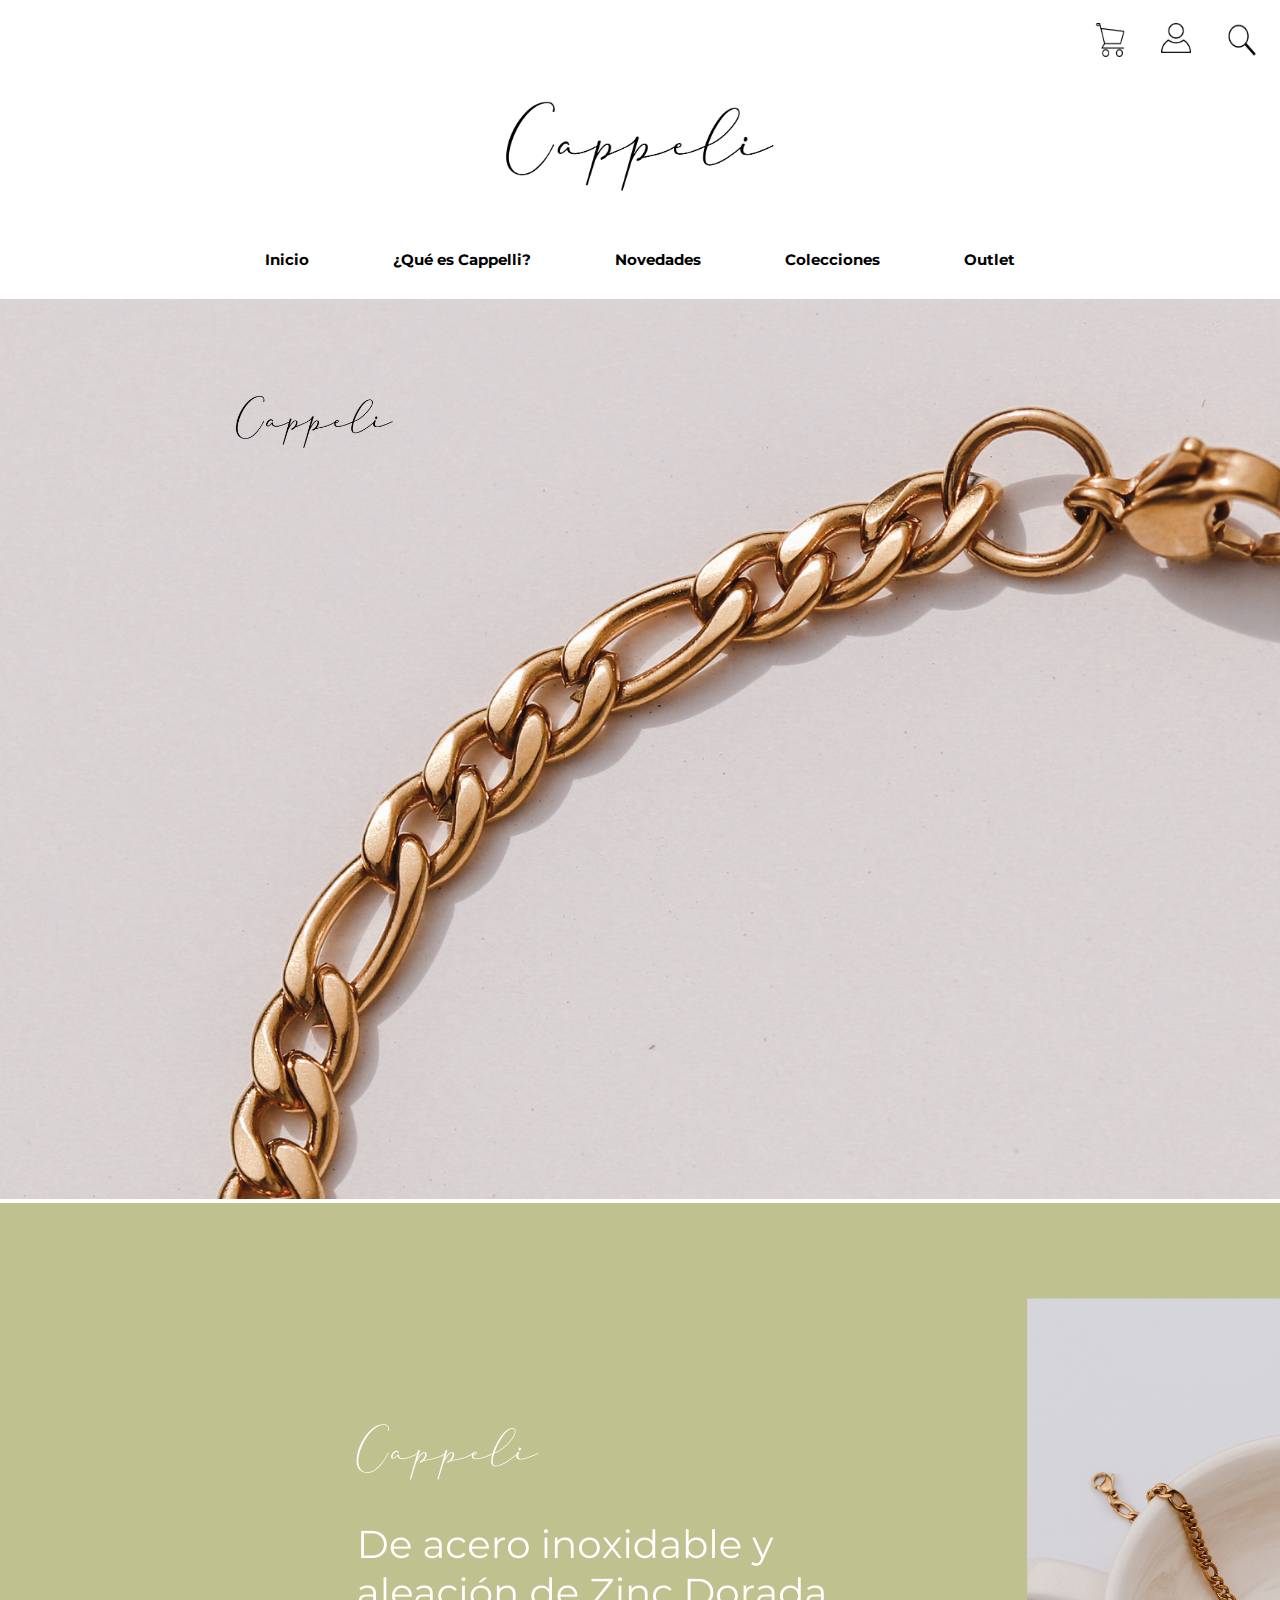
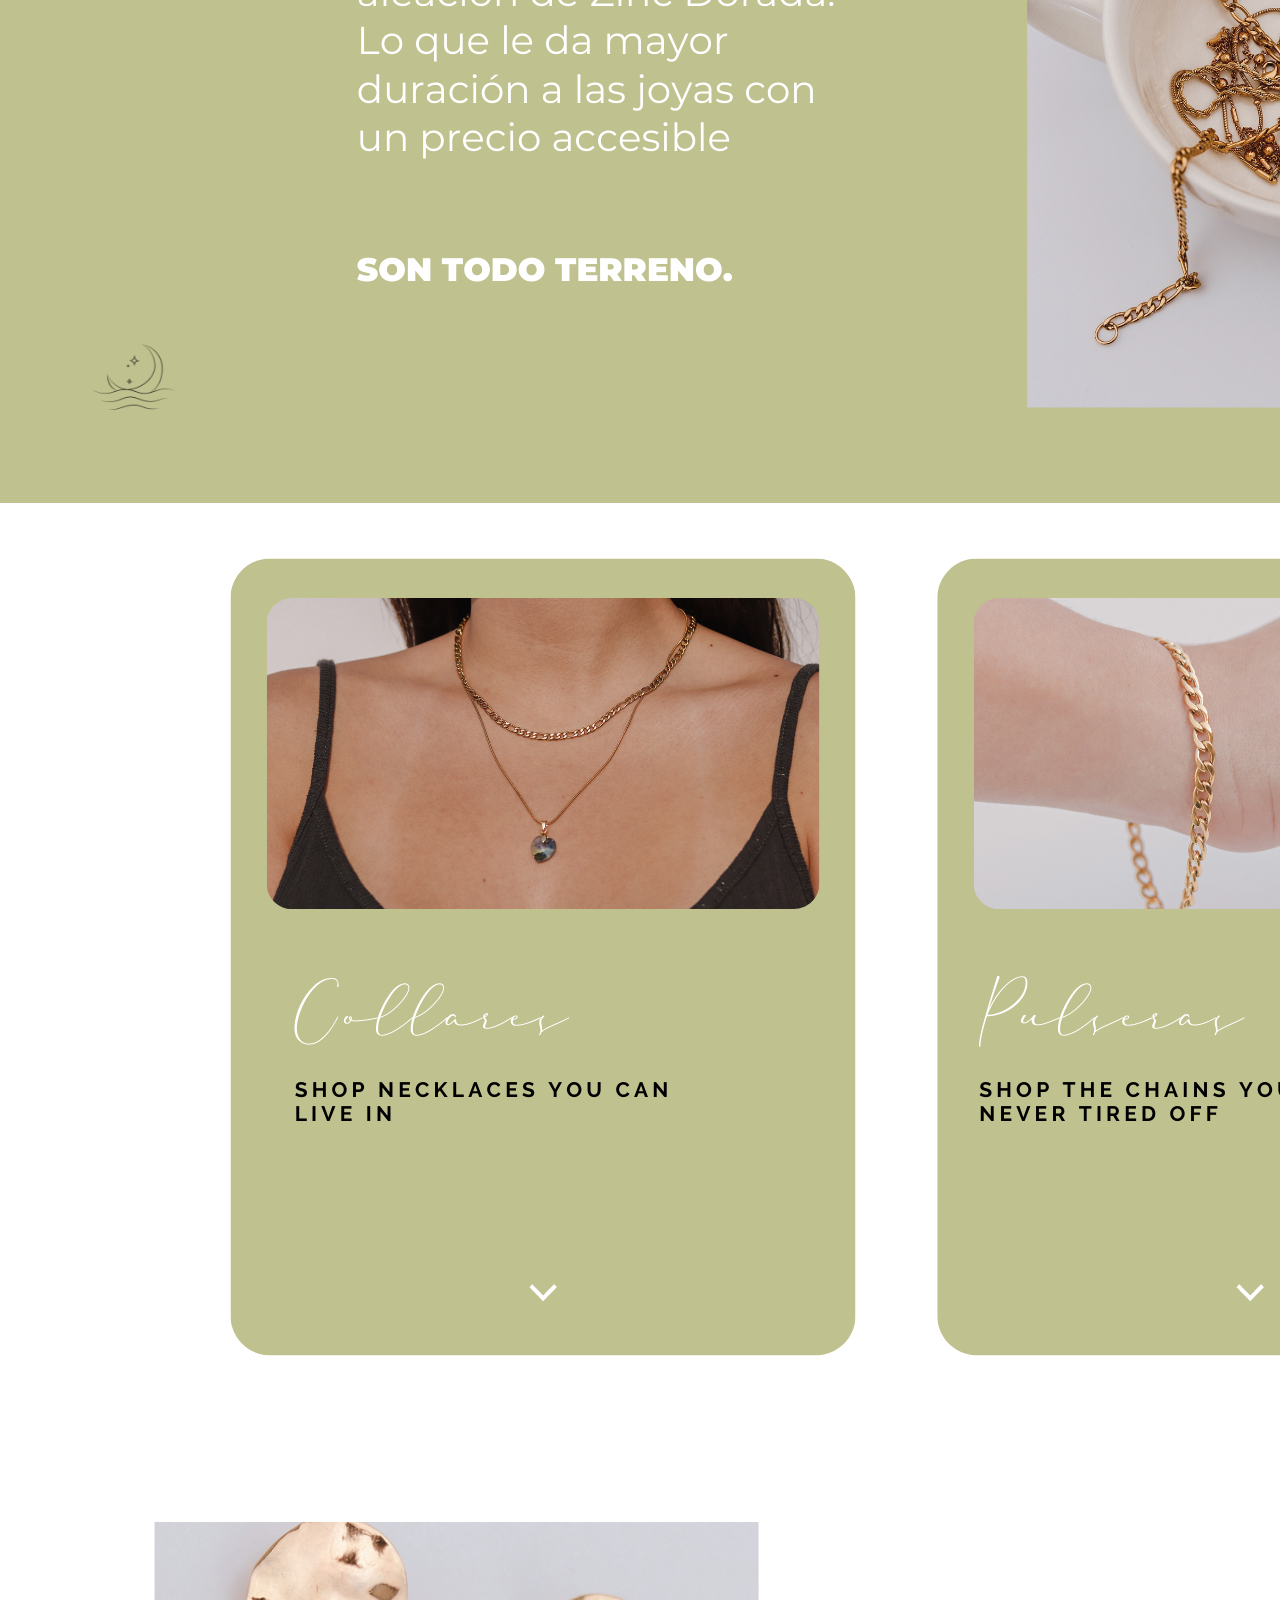
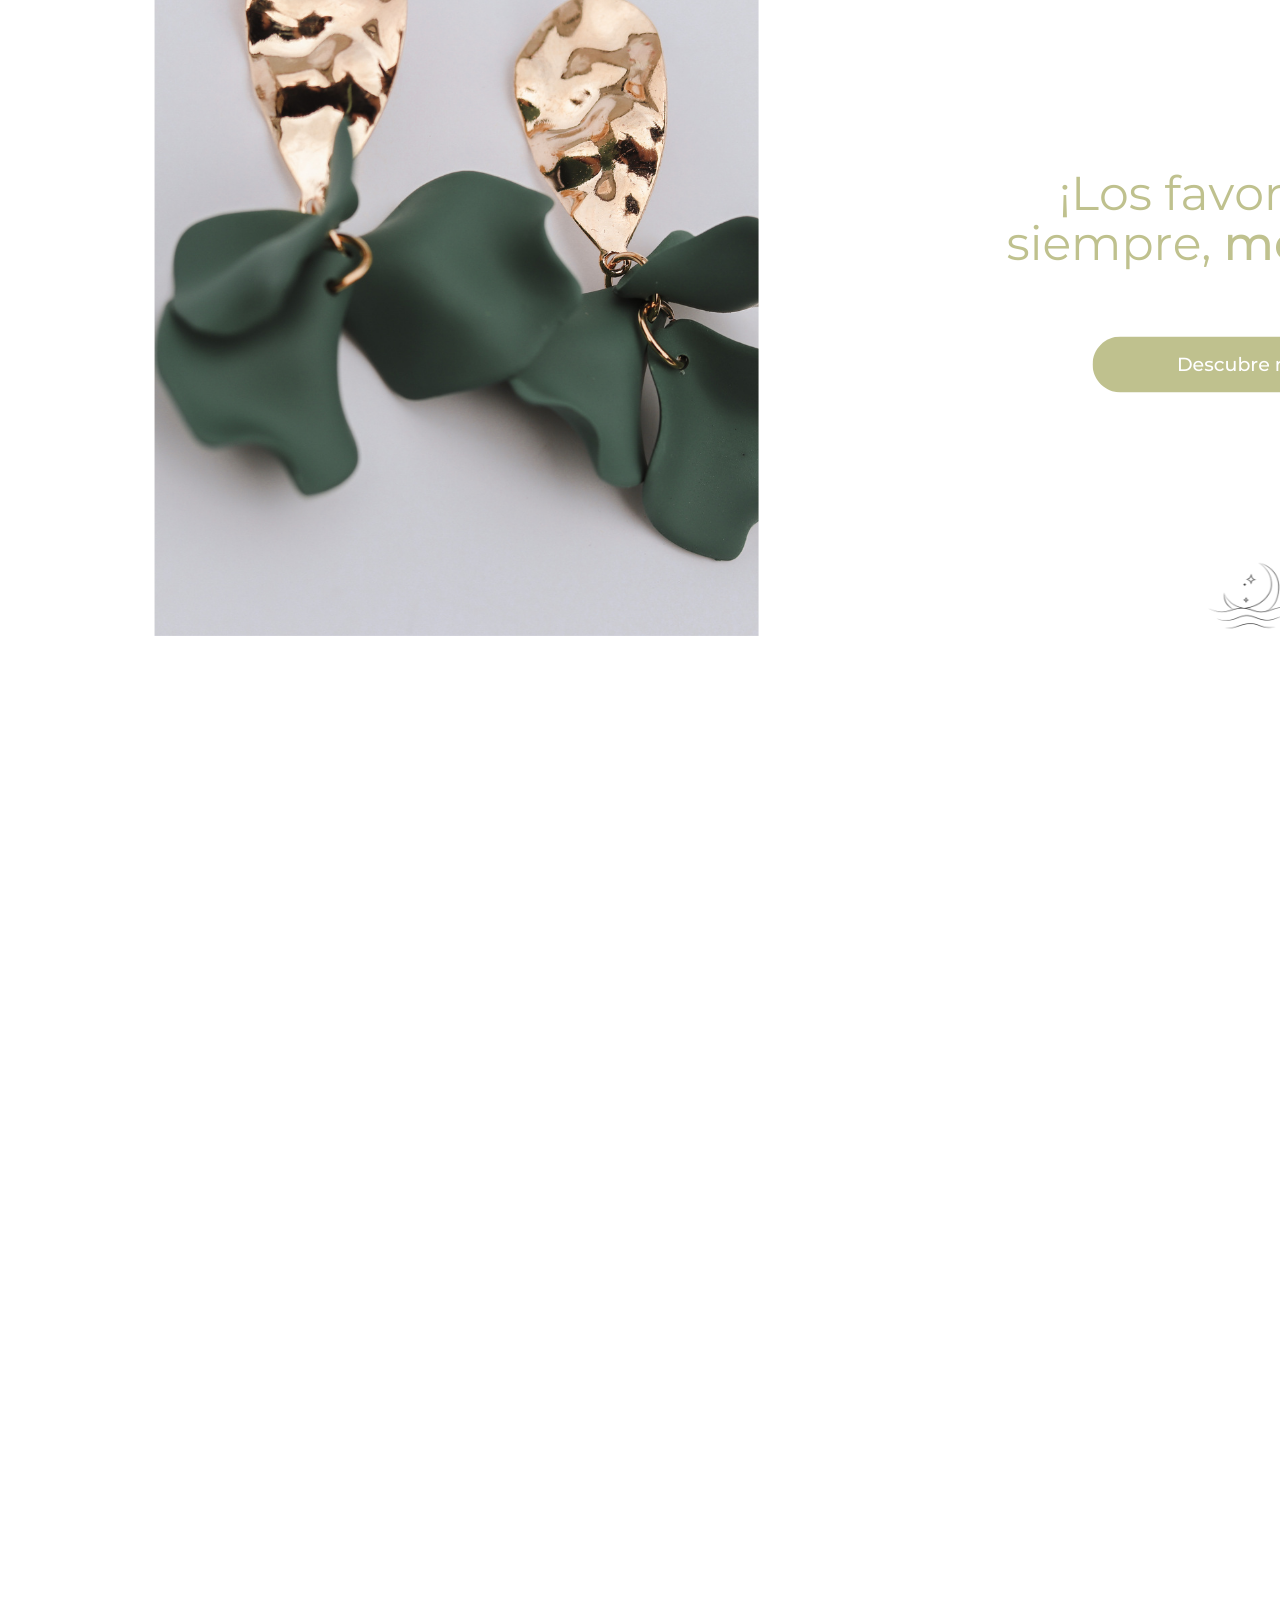
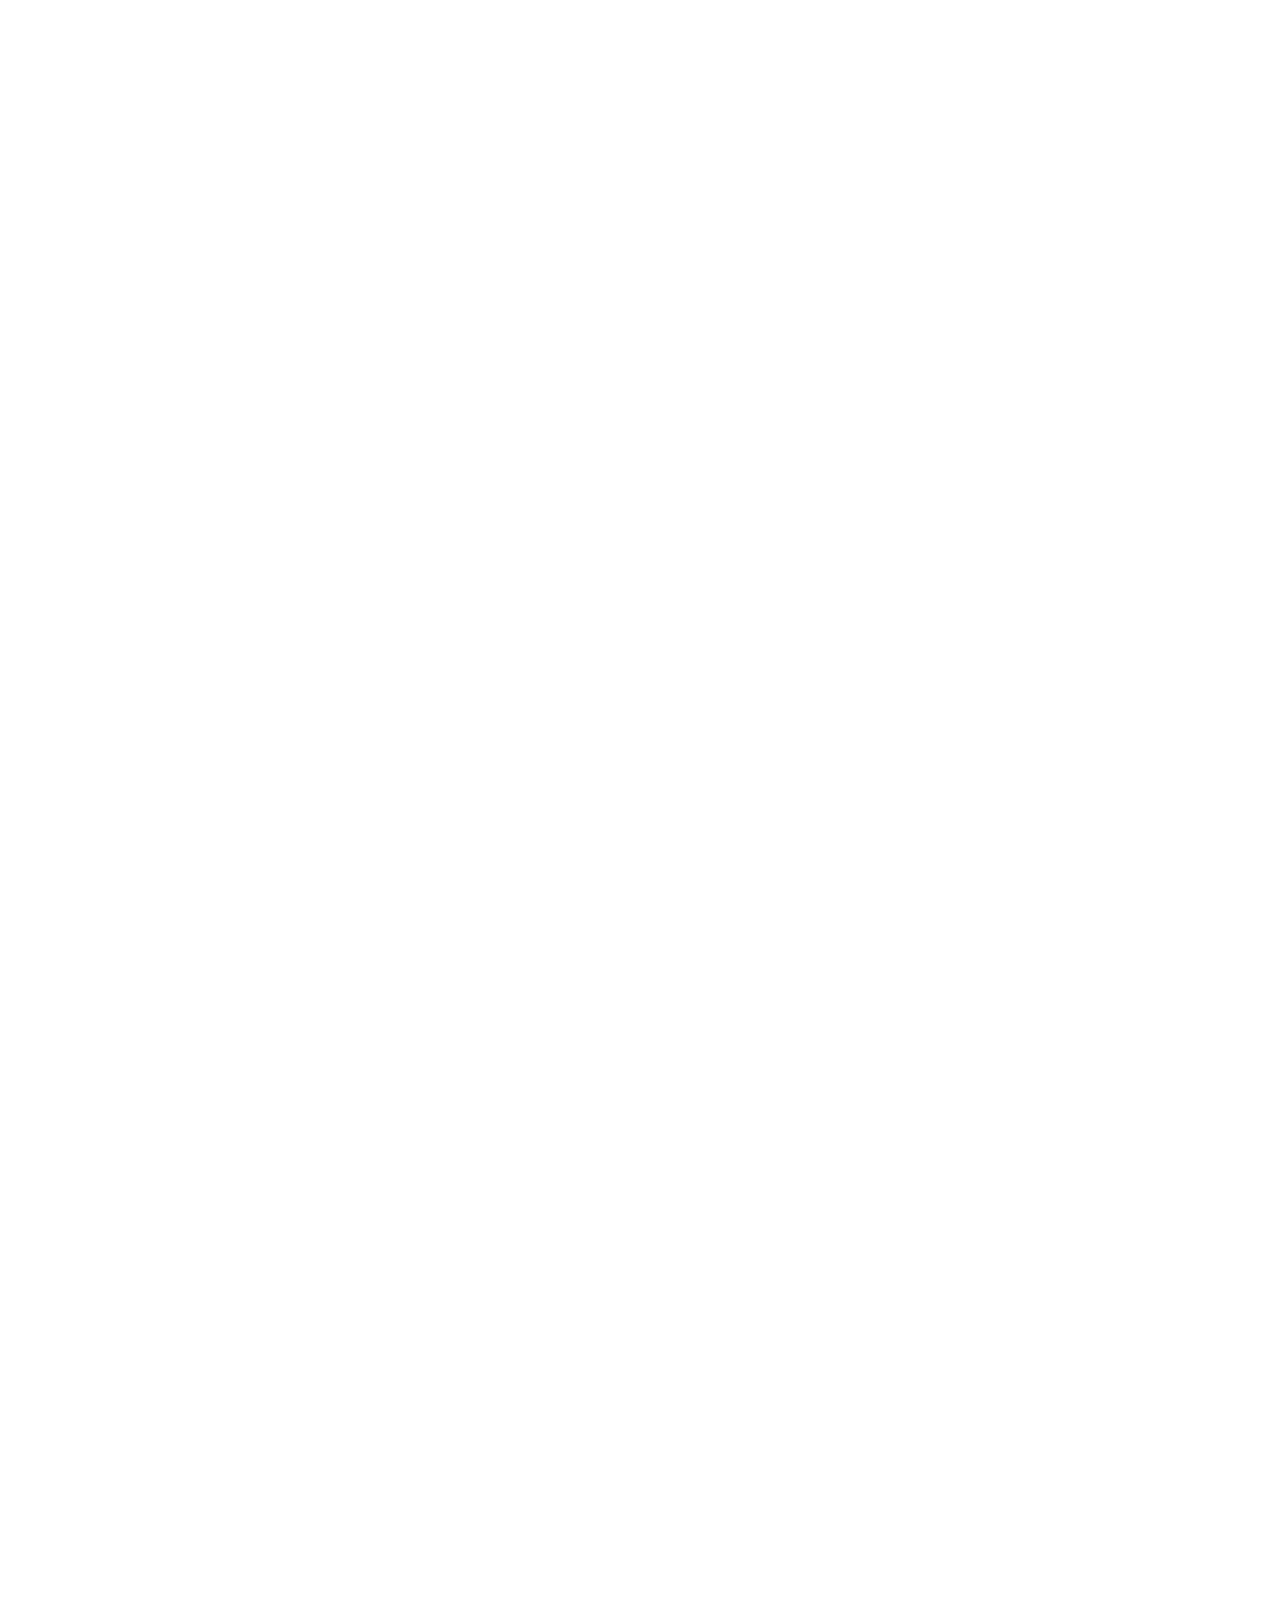
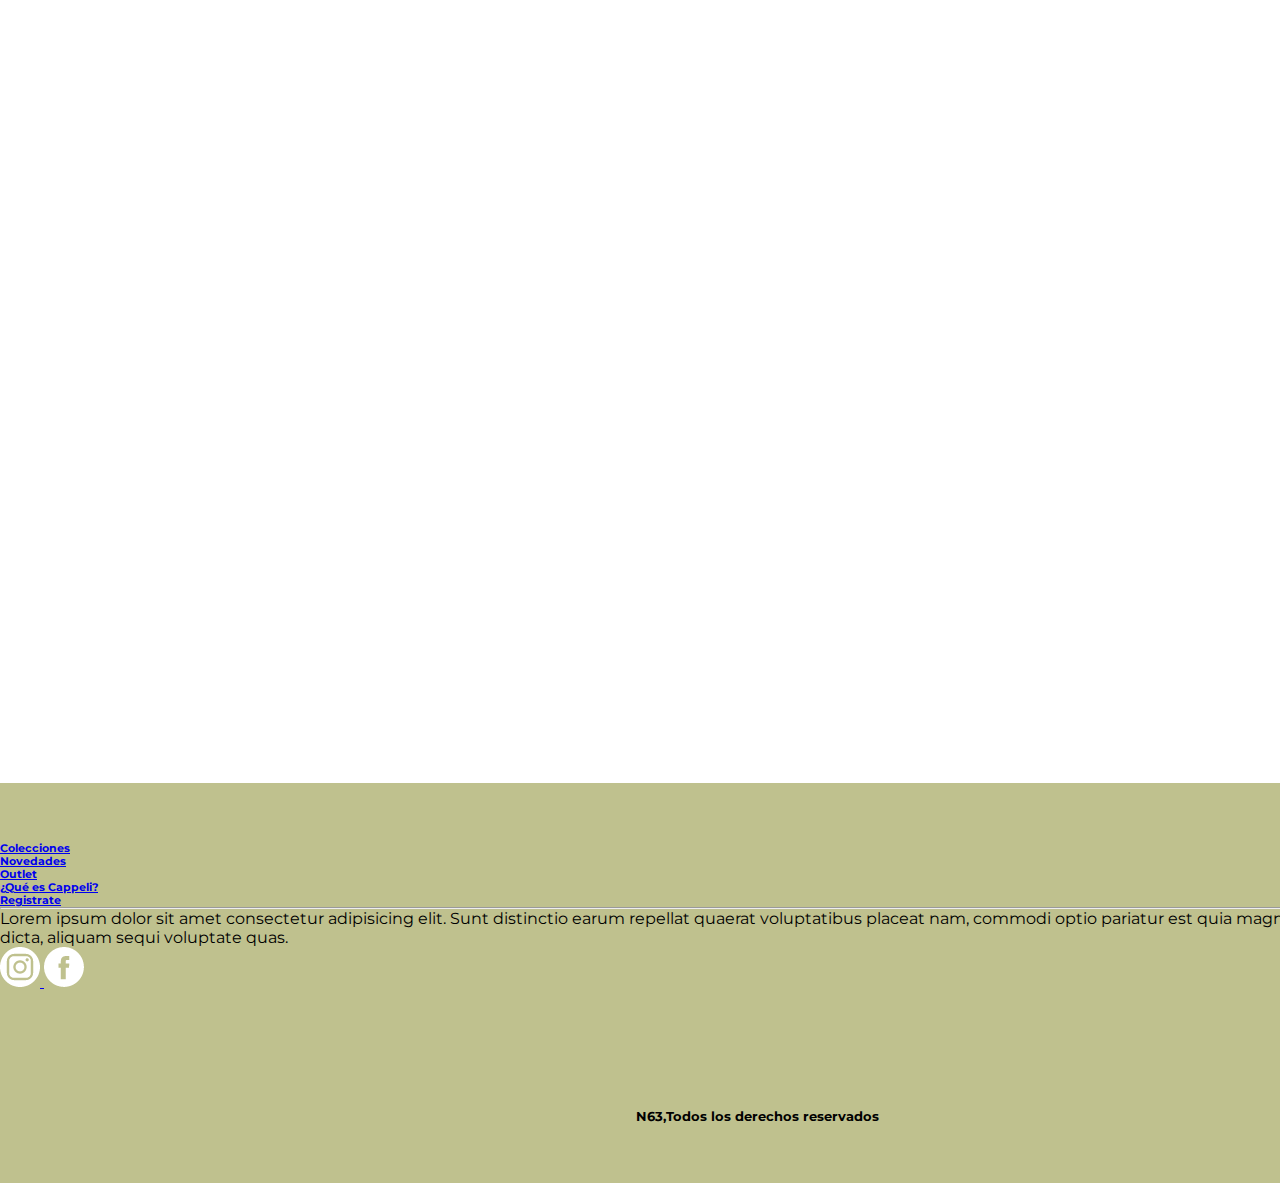
<file: index.html>
<!DOCTYPE html>
<html lang="en">
<head>
    <meta charset="UTF-8">
    <meta http-equiv="X-UA-Compatible" content="IE=edge">
    <meta name="viewport" content="width=device-width, initial-scale=1.0">
    <meta name="description" content="Cappeli Accesorios, los mejores accesorios de belleza elegantes y sutiles para todas las ocasiones. Mira nuestras ultimas colecciones de collares, anillos, argollas entre otros.">
    <meta name="keywords" content="accesorios, collares, anillos, Sutlieza, argollas, elegancia, oferta, plata, zinc, detalles, outfit">
    <link href="https://unpkg.com/aos@2.3.1/dist/aos.css" rel="stylesheet">
    <link rel="shortcut icon" href="./assets/img/1x/Artboard 1.png" type="image /x icon">
    <!-- CSS only -->
    <link href="https://cdn.jsdelivr.net/npm/bootstrap@5.2.0-beta1/dist/css/bootstrap.min.css" rel="stylesheet" integrity="sha384-0evHe/X+R7YkIZDRvuzKMRqM+OrBnVFBL6DOitfPri4tjfHxaWutUpFmBp4vmVor" crossorigin="anonymous">
    <link rel="stylesheet" href="./assets/css/style.css">
    <title>Cappelli.shop</title>
</head>
<body class="container-fluid">
    <header class="header">
        <div class="iconos">
            <img src="./assets/img/icono1.png" alt="">
            <a href="./pages/registrate.html"><img src="./assets/img/icono2.png" alt=""></a>
            <img src="./assets/img/icono3.png" alt="">
        </div>
        <div data-aos="fade-up"
        data-aos-anchor-placement="bottom-bottom" class="logotipo">
            <img src="./assets/img/logotipo cabecera.png" alt="">
        </div>
        <div>
            <nav class="barraNavegación">
                <ul>
                    <li><a href="../index.html">Inicio</a></li>
                    <li><a href="./pages/queEsCappelli.html">¿Qué es Cappelli?</a></li>
                    <li><a href="./pages/Novedades.html">Novedades</a></li>
                    <li><a href="/pages/colecciones.html">Colecciones</a></li>
                    <li><a href="./pages/outlet.html">Outlet</a></li>
                </ul>
            </nav>
        </div>
    </header>

    <main>
        <div id="carouselExampleSlidesOnly" class="carousel slide" data-bs-ride="carousel">
            <div class="carousel-inner">
              <div class="carousel-item active">
                <img src="./assets/img/carrusel 1.png" class="d-block w-100" alt="...">
              </div>
              <div class="carousel-item">
                <img src="./assets/img/3 (2).png" class="d-block w-100" alt="...">
              </div>
              <div class="carousel-item">
                <img src="./assets/img/6 carrusel.png" class="d-block w-100" alt="...">
              </div>
              <div class="carousel-item">
                <img src="./assets/img/4 (1).png" class="d-block w-100" alt="...">
              </div>
            </div>
          </div>

    </main>
    <aside class="secundario">
        <div data-aos="zoom-in" class="newIn">
            <img class="img-fluid" src="./assets/img/NEW IN.png" alt="">
        </div>

        <div data-aos="zoom-in" class="cajasColecciones">
            <h2 class="cajas">Colecciones</h2>
        </div>

        <div data-aos="zoom-in" class="tarjetasColecciones">
            <div class="tarjeta1">
                <img class="img-fluid" src="./assets/img/1 (1).png" alt="">
                <h3 class="tituloTarjeta">Aretes.</h3>
                <p>Sutlieza, elegancia y más. Los esenciales que nunca deben faltar. Argollas del mejor acero inoxidable para todo tipo de ocasiones especiales. A prueba de la playa y la piscina.</p>
                <button class="btnTarjeta">Ver más</button>
            </div>

            <div class="tarjeta1">
                <img class="img-fluid" src="./assets/img/3 (1).png" alt="">
                <h3 class="tituloTarjeta">Pulseras</h3>
                <p>Detalles que enamoran y que nunca deben faltar en tu look del día. del mejor acero inoxidable para todo tipo de ocasiones especiales. Pídelas a tu medida.</p>
                <button class="btnTarjeta">Ver más</button>
            </div>

            <div class="tarjeta1">
                <img class="img-fluid" src="./assets/img/2 (1).png" alt="">
                <h3 class="tituloTarjeta">Collares</h3>
                <p>Cada detalle cuenta y nos hace Únicas. Crea tu match perfecto, cadenas de acero inoxidable anti-alergico. A prueba de la playa y la piscina. Encuentra tu dije favorito.</p>
                <button class="btnTarjeta">Ver más</button>
        </div>

        <div data-aos="zoom-in" class="giftboxes">
            <img class="img-fluid" src="./assets/img/GIFT BOX.png" alt="">
        </div>

        <div data-aos="zoom-in" class="outlet">
            <img src="./assets/img/OUTLET.png" alt="">
        </div>
    </aside>
      

        <footer class="container-fluid text-center text-white" style="background-color: #BFC18E">

          <div>
            <h5>N63,Todos los derechos reservados </h5>
          </div>
          <div class="container-fluid">

            <section class="mt-3">

              <div class="row text-center d-flex justify-content-center pt-5-col-sm-text-font-size-1">

                <div class="col-md-2">
                  <h6>
                    <a href="./pages/colecciones.html" class="text-white">Colecciones</a>
                  </h6>
                </div>
                <div class="col-md-2">
                  <h6>
                    <a href="./pages/novedades.html" class="text-white">Novedades</a>
                  </h6>
                </div>
                <div class="col-md-2">
                  <h6>
                    <a href="./pages/outlet.html" class="text-white">Outlet</a>
                  </h6>
                </div>

                <div class="col-md-2">
                  <h6>
                    <a href="./pages/queEsCappelli.html" class="text-white">¿Qué es Cappeli?</a>
                  </h6>
                </div>
      

                <div class="col-md-2">
                  <h6>
                    <a href="./pages/registrate.html" class="text-white">Registrate</a>
                  </h6>
                </div>
              </div>
            </section>

            <hr class="my-2" />

            <section class="mb-1">
              <div class="row d-flex justify-content-center">
                <div class="col-lg-8">
                  <p>
                    Lorem ipsum dolor sit amet consectetur adipisicing elit. Sunt
                    distinctio earum repellat quaerat voluptatibus placeat nam,
                    commodi optio pariatur est quia magnam eum harum corrupti
                    dicta, aliquam sequi voluptate quas.
                  </p>
                </div>
              </div>
            </section>

            <section class="">
              <a href="https://www.facebook.com/Cappeli-107091504486457" alt="">
                <img src="./assets/img/facebook icn.png" alt="">
              </a>
              <a href="https://www.instagram.com/cappeli_jewels/" alt="">
                <img src="./assets/img/instagram icn.png" alt="">
              </a>
            </section>

          </div>
        </footer>

    <script src="https://unpkg.com/aos@2.3.1/dist/aos.js"></script>
    <script>
        AOS.init();
    </script>
    <!-- JavaScript Bundle with Popper -->
    <script src="https://cdn.jsdelivr.net/npm/bootstrap@5.2.0-beta1/dist/js/bootstrap.bundle.min.js" integrity="sha384-pprn3073KE6tl6bjs2QrFaJGz5/SUsLqktiwsUTF55Jfv3qYSDhgCecCxMW52nD2" crossorigin="anonymous"></script>
</body>
</html>
</file>
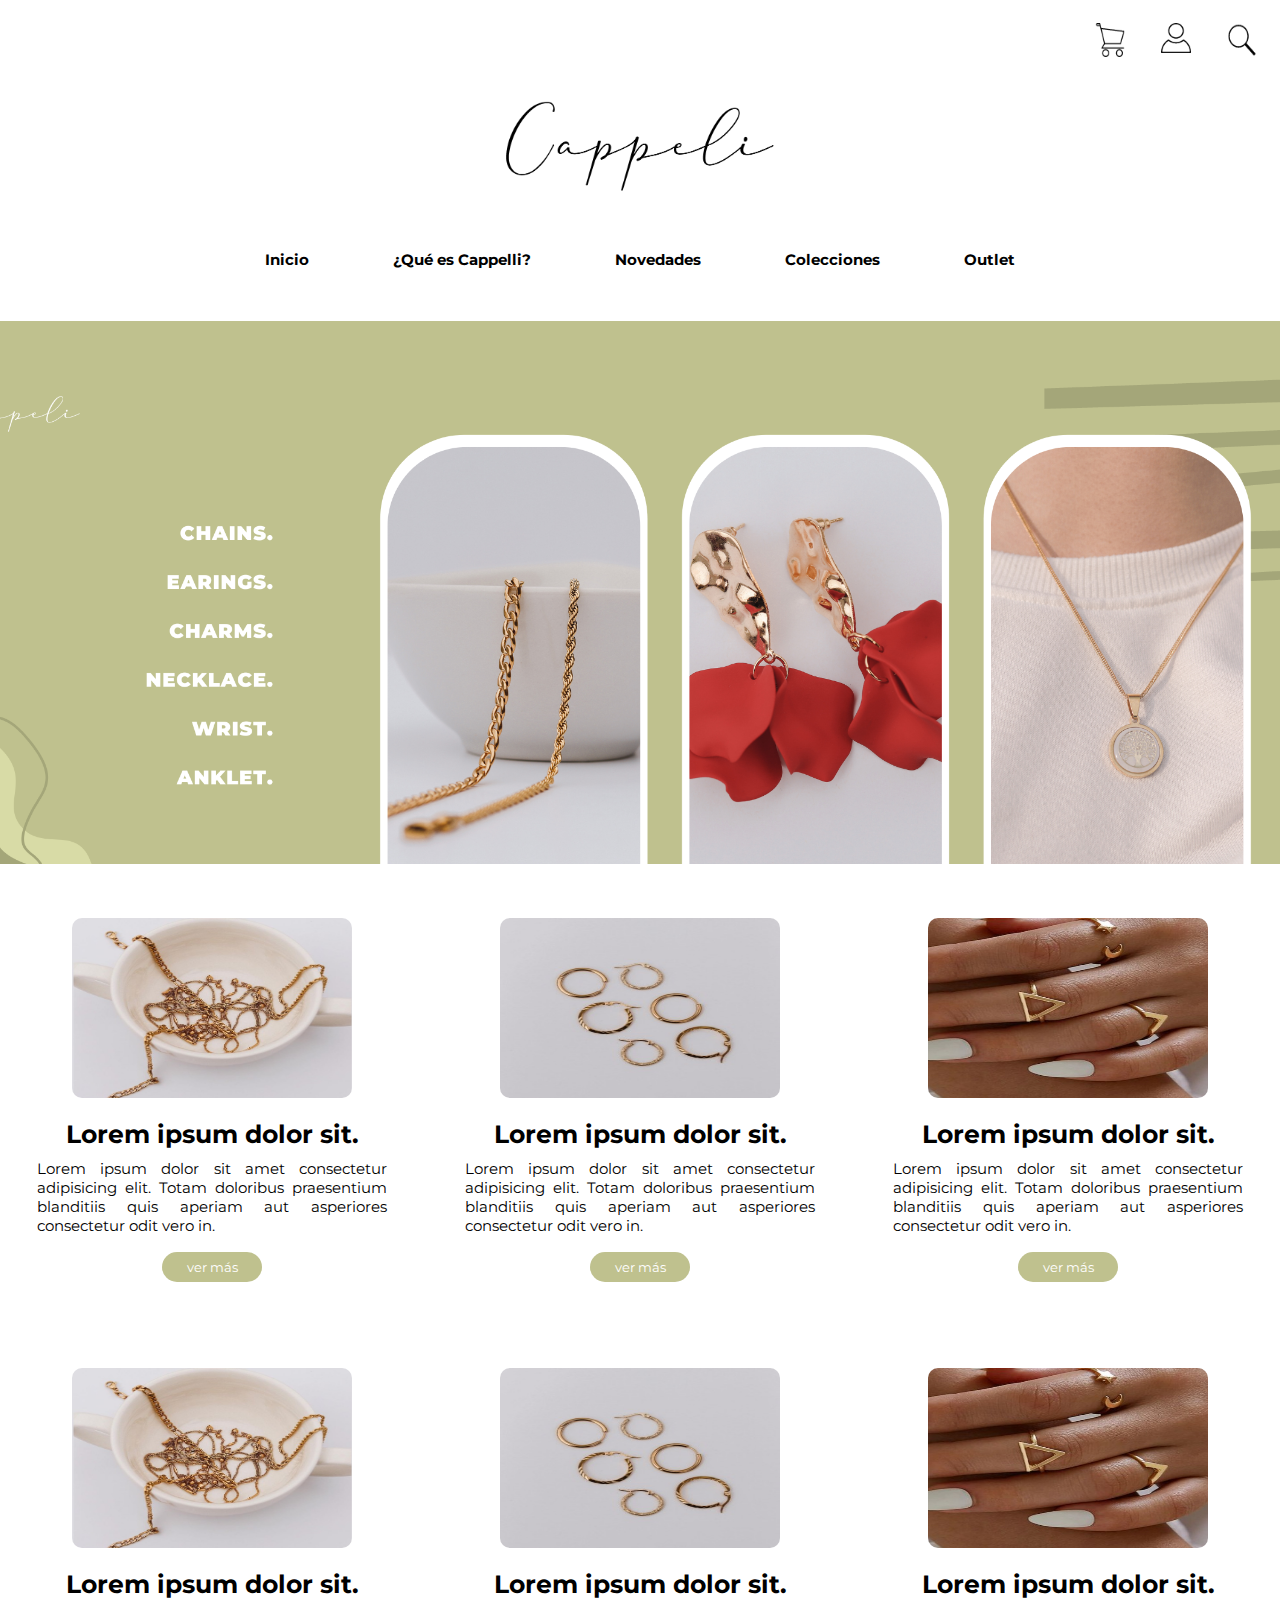
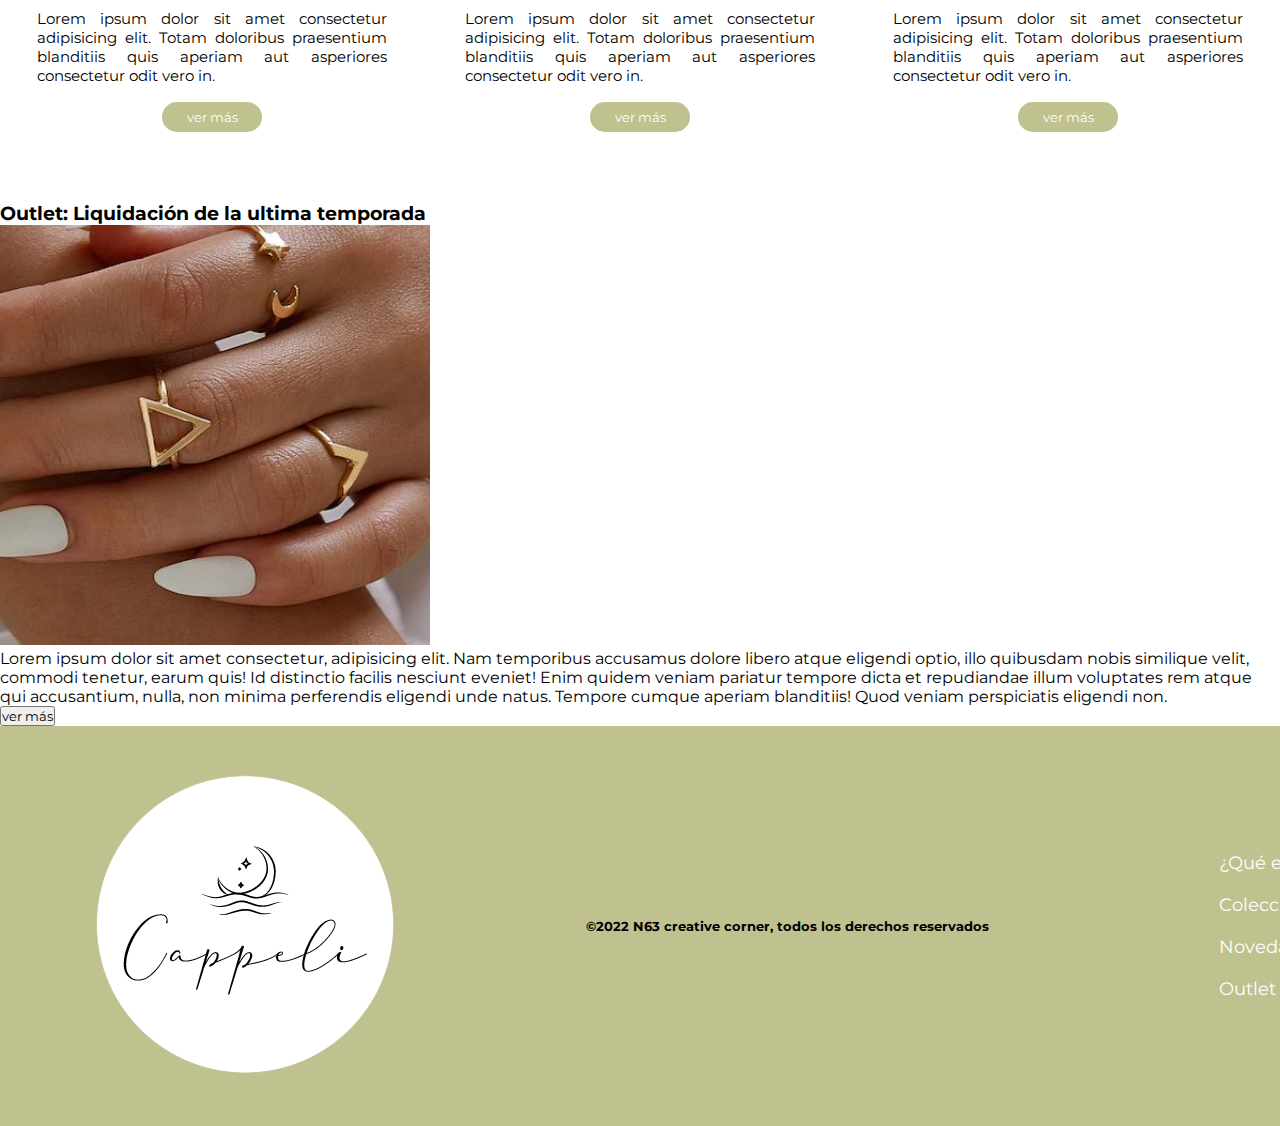
<file: colecciones.html>
<!DOCTYPE html>
<html lang="en">
<head>
    <meta charset="UTF-8">
    <meta http-equiv="X-UA-Compatible" content="IE=edge">
    <meta name="viewport" content="width=device-width, initial-scale=1.0">
    <link rel="shortcut icon" href="./assets/img/1x/Artboard 1.png" type="image /x icon">
    <link href="https://unpkg.com/aos@2.3.1/dist/aos.css" rel="stylesheet">
    <link rel="stylesheet" href="./assets/css/style.css">
    <title>Cappelli.shop</title>
</head>
<body class="container2">
    <header class="header2">
        <div class="iconos">
            <img src="./assets/img/icono1.png" alt="">
            <a href="./registrate.html"><img src="./assets/img/icono2.png" alt=""></a>
            <img src="./assets/img/icono3.png" alt="">
        </div>
        <div data-aos="fade-up"
        data-aos-anchor-placement="bottom-bottom" class="logotipo">
            <img src="./assets/img/logotipo cabecera.png" alt="">
        </div>
        <div>
            <nav class="barraNavegación">
                <ul>
                    <li><a href="./index.html">Inicio</a></li>
                    <li><a href="./queEsCappelli.html">¿Qué es Cappelli?</a></li>
                    <li><a href="./Novedades.html">Novedades</a></li>
                    <li><a href="/colecciones.html">Colecciones</a></li>
                    <li><a href="./outlet.html">Outlet</a></li>
                </ul>
            </nav>
        </div>
        <div class="portada">
                <img src="./assets/img/CARRUSEL Colecciones.png" alt="">
        </div>
    </header>
    
    <main class="productos">

        <div>
            <img src="./assets/img/collares.jpg" alt="">
            <h4>Lorem ipsum dolor sit.</h4>
            <p>Lorem ipsum dolor sit amet consectetur adipisicing elit. Totam doloribus praesentium blanditiis quis aperiam aut asperiores consectetur odit vero in.</p>
            <button>ver más</button>
            </div>
    
            <div>
                <img src="./assets/img/areteeees.jpg" alt="">
                <h4>Lorem ipsum dolor sit.</h4>
                <p>Lorem ipsum dolor sit amet consectetur adipisicing elit. Totam doloribus praesentium blanditiis quis aperiam aut asperiores consectetur odit vero in.</p>
                <button>ver más</button>
            </div>

            <div>
                <img src="./assets/img/anillos.jpg" alt="">
                <h4>Lorem ipsum dolor sit.</h4>
                <p>Lorem ipsum dolor sit amet consectetur adipisicing elit. Totam doloribus praesentium blanditiis quis aperiam aut asperiores consectetur odit vero in.</p>
                <button>ver más</button>
            </div>

            <div>
                <img src="./assets/img/collares.jpg" alt="">
                <h4>Lorem ipsum dolor sit.</h4>
                <p>Lorem ipsum dolor sit amet consectetur adipisicing elit. Totam doloribus praesentium blanditiis quis aperiam aut asperiores consectetur odit vero in.</p>
                <button>ver más</button>
            </div>
    
            <div>
                <img src="./assets/img/areteeees.jpg" alt="">
                <h4>Lorem ipsum dolor sit.</h4>
                <p>Lorem ipsum dolor sit amet consectetur adipisicing elit. Totam doloribus praesentium blanditiis quis aperiam aut asperiores consectetur odit vero in.</p>
                <button>ver más</button>
            </div>
            <div>
                <img src="./assets/img/anillos.jpg" alt="">
                <h4>Lorem ipsum dolor sit.</h4>
                <p>Lorem ipsum dolor sit amet consectetur adipisicing elit. Totam doloribus praesentium blanditiis quis aperiam aut asperiores consectetur odit vero in.</p>
                <button>ver más</button>
            </div>
        
    </main>

    <aside class="secundario2">
        <div class="tituloOutlet">
            <h3>Outlet: Liquidación de la ultima temporada</h3>
        </div>
        <div class="outletVer">
            <div>
                <img src="./assets/img/anillos.jpg" alt="">
            </div>
            <div>
                <p>Lorem ipsum dolor sit amet consectetur, adipisicing elit. Nam temporibus accusamus dolore libero atque eligendi optio, illo quibusdam nobis similique velit, commodi tenetur, earum quis! Id distinctio facilis nesciunt eveniet! Enim quidem veniam pariatur tempore dicta et repudiandae illum voluptates rem atque qui accusantium, nulla, non minima perferendis eligendi unde natus. Tempore cumque aperiam blanditiis! Quod veniam perspiciatis eligendi non.</p>
                <button>ver más</button>
            </div>
        </div>
    </aside>

    <footer class="pie2">
        <div class="logoAbajo">
            <a href="./index.html" alt="Cappelli Accesorios Logo"><img src="./assets/img/Logo cappeli circular.png" alt=""></a>
        </div> 
        <ul>
            <li><a href="./queEsCappelli.html">¿Qué es Cappelli?</a></li>
            <li><a href="./colecciones.html">Colecciones</a></li>
            <li><a href="./Novedades.html">Novedades</a></li>
            <li><a href="./outlet.html">Outlet</a></li>
        </ul>
        <h5>©2022 N63 creative corner, todos los derechos reservados</h5>
    </footer>
    <script src="https://unpkg.com/aos@2.3.1/dist/aos.js"></script>
    <script>
        AOS.init();
    </script>
</body>
</html>
</file>
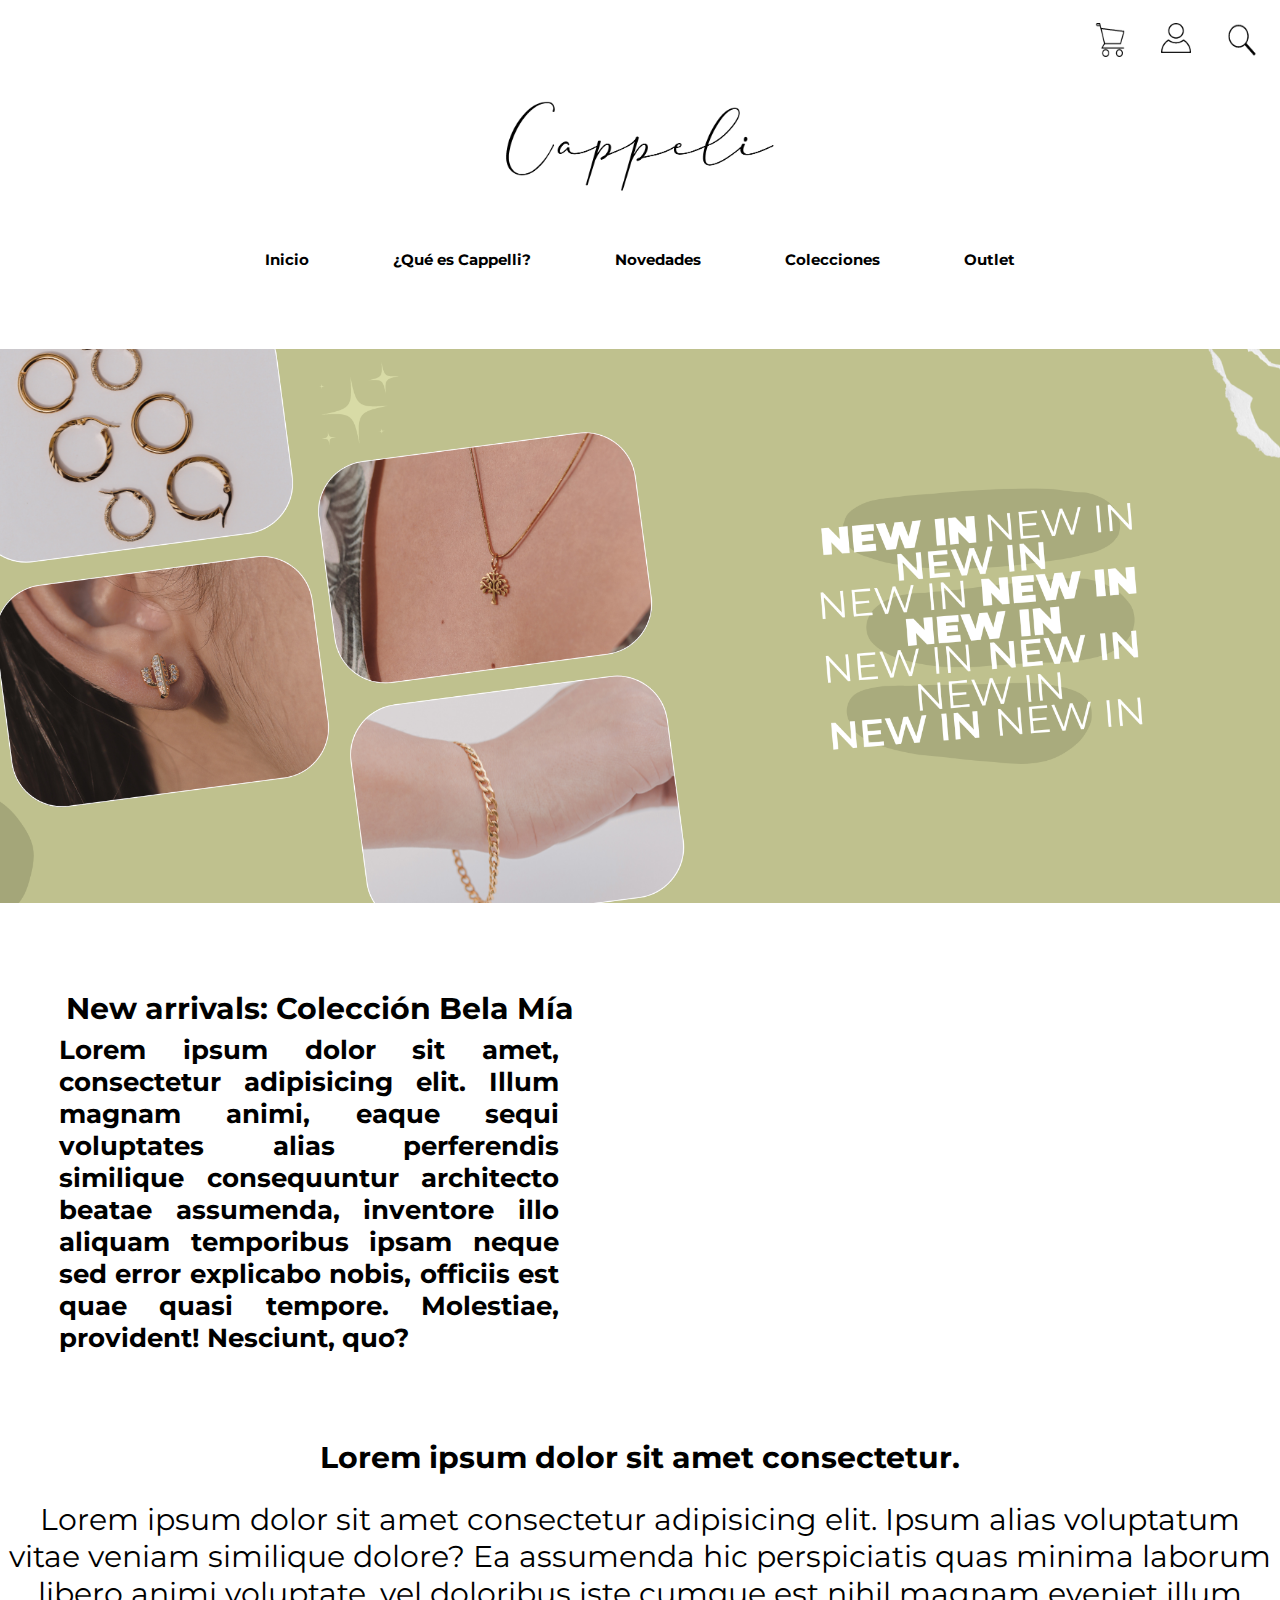
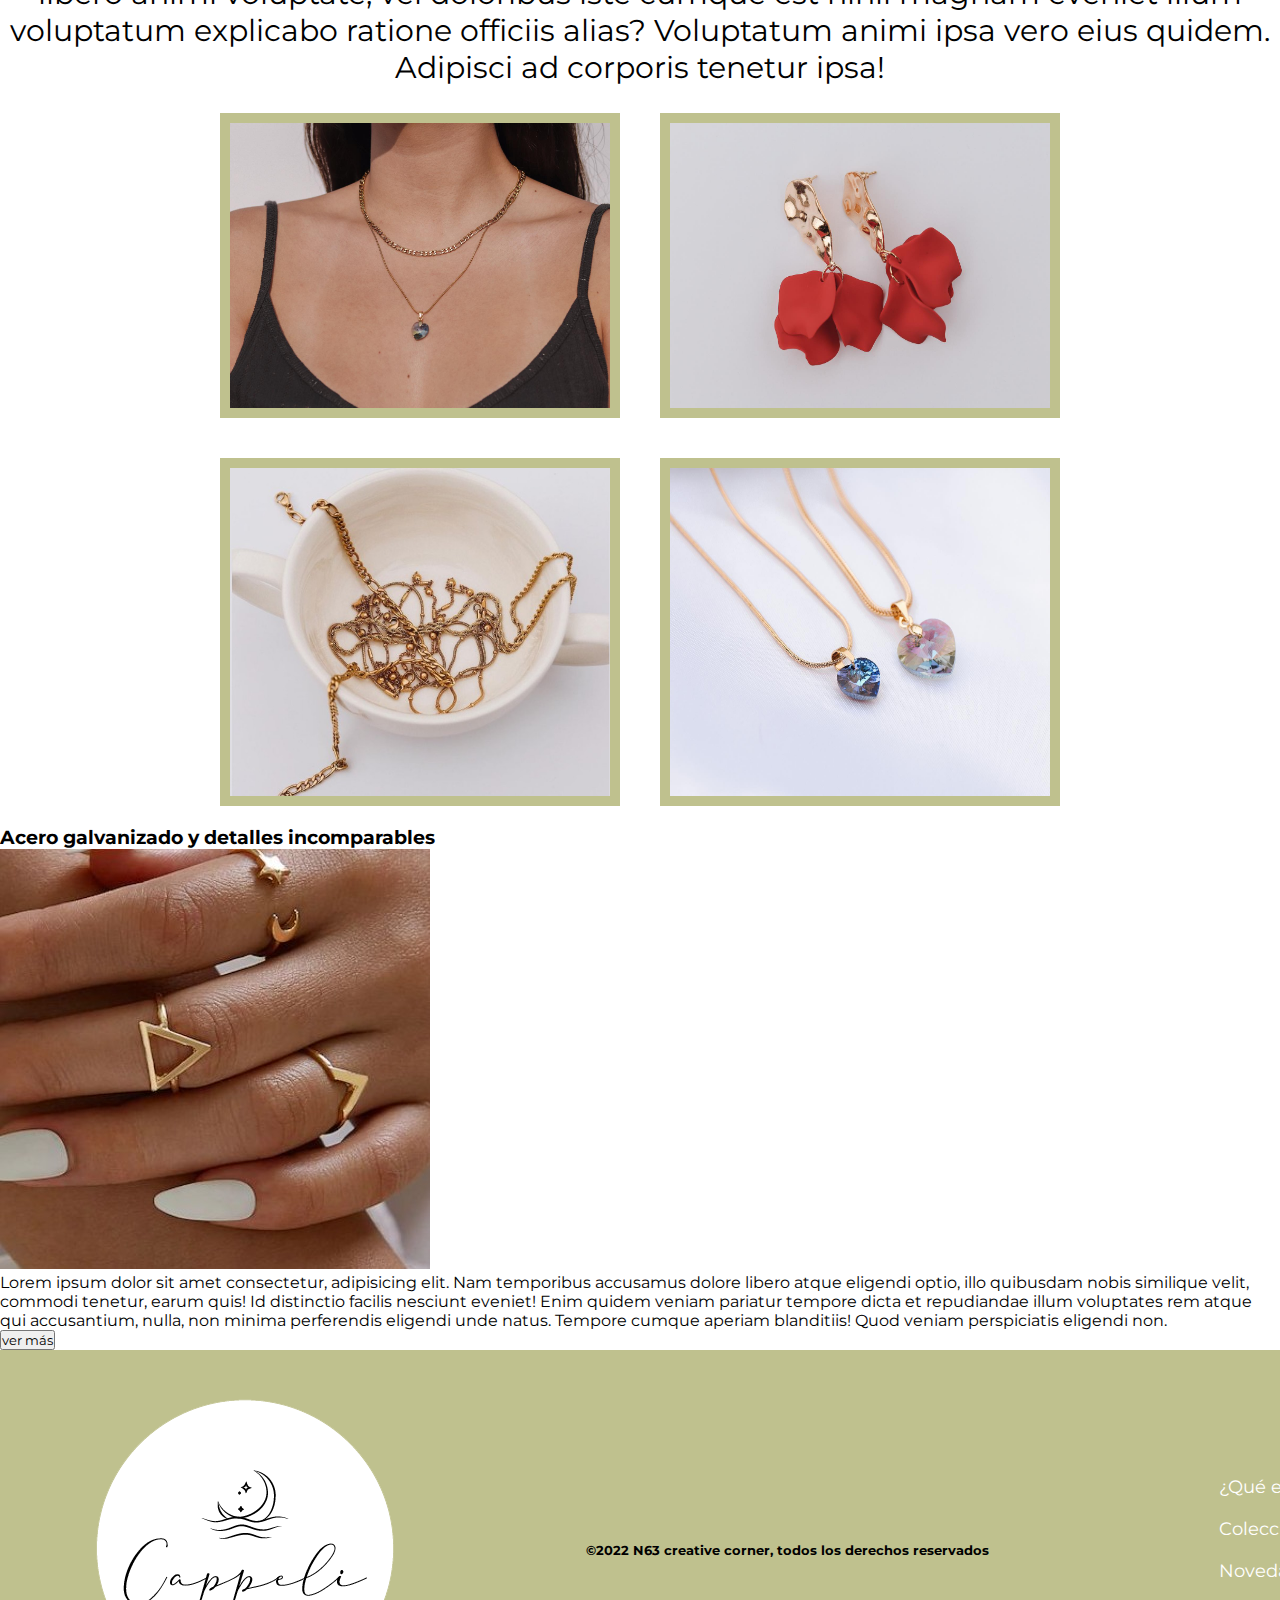
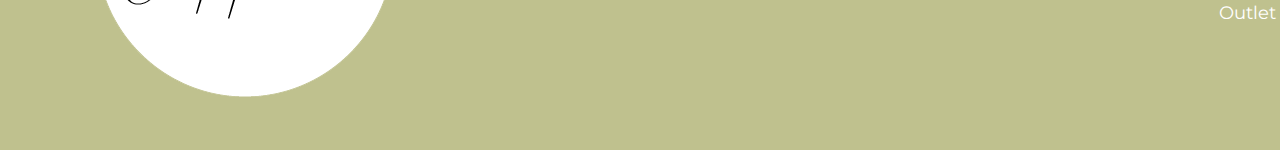
<file: novedades.html>
<!DOCTYPE html>
<html lang="en">
<head>
    <meta charset="UTF-8">
    <meta http-equiv="X-UA-Compatible" content="IE=edge">
    <meta name="viewport" content="width=device-width, initial-scale=1.0">
    <link rel="shortcut icon" href="./assets/img/1x/Artboard 1.png" type="image /x icon">
    <link href="https://unpkg.com/aos@2.3.1/dist/aos.css" rel="stylesheet">
    <link rel="stylesheet" href="./assets/css/style.css">
    <title>Cappelli.shop</title>
</head>
<body class="container4">
    <header class="header4">
        <div class="iconos">
            <img src="./assets/img/icono1.png" alt="">
            <a href="./registrate.html"><img src="./assets/img/icono2.png" alt=""></a>
            <img src="./assets/img/icono3.png" alt="">
        </div>
        <div data-aos="fade-up"
        data-aos-anchor-placement="bottom-bottom" class="logotipo">
            <img src="./assets/img/logotipo cabecera.png" alt="">
        </div>
        <div>
            <nav class="barraNavegación">
                <ul>
                    <li><a href="./index.html">Inicio</a></li>
                    <li><a href="./queEsCappelli.html">¿Qué es Cappelli?</a></li>
                    <li><a href="./Novedades.html">Novedades</a></li>
                    <li><a href="/colecciones.html">Colecciones</a></li>
                    <li><a href="./outlet.html">Outlet</a></li>
                </ul>
            </nav>
        </div>
    </header>
    <main class="principal4">
        <div class="portadaNewIn">
            <img src="./assets/img/CARRUSEL NEW IN.png" alt="">
        </div>
        <div class="newArrivalText">
            <div>
                <h2>New arrivals: Colección Bela Mía</h2>
                <p>Lorem ipsum dolor sit amet, consectetur adipisicing elit. Illum magnam animi, eaque sequi voluptates alias perferendis similique consequuntur architecto beatae assumenda, inventore illo aliquam temporibus ipsam neque sed error explicabo nobis, officiis est quae quasi tempore. Molestiae, provident! Nesciunt, quo?</p>
            </div>
            <div class="video">
                <iframe width="560" height="315" src="https://www.youtube.com/embed/5xHX4BMbCoQ" title="YouTube video player" frameborder="0" allow="accelerometer; autoplay; clipboard-write; encrypted-media; gyroscope; picture-in-picture" allowfullscreen></iframe>
            </div>
        </div>
        <div>
            <div class="textoCuello">
                <h3>Lorem ipsum dolor sit amet consectetur.</h3>
                <p>Lorem ipsum dolor sit amet consectetur adipisicing elit. Ipsum alias voluptatum vitae veniam similique dolore? Ea assumenda hic perspiciatis quas minima laborum libero animi voluptate, vel doloribus iste cumque est nihil magnam eveniet illum voluptatum explicabo ratione officiis alias? Voluptatum animi ipsa vero eius quidem. Adipisci ad corporis tenetur ipsa!</p>
            </div>
            <div class="newArrivalCuello">
            <img src="./assets/img/cuello.jpg" alt="">
            <img src="./assets/img/aretes rojos.jpg" alt="">
            <img src="./assets/img/collares.jpg" alt="">
            <img src="./assets/img/MAS COLLARES.jpg" alt="">
            </div>
        </div>
    </main>
    <aside class="secundario4">
        <div class="tituloOutlet">
            <h3>Acero galvanizado y detalles incomparables</h3>
        </div>
        <div class="outletVer">
            <div>
                <img src="./assets/img/anillos.jpg" alt="">
            </div>
            <div>
                <p>Lorem ipsum dolor sit amet consectetur, adipisicing elit. Nam temporibus accusamus dolore libero atque eligendi optio, illo quibusdam nobis similique velit, commodi tenetur, earum quis! Id distinctio facilis nesciunt eveniet! Enim quidem veniam pariatur tempore dicta et repudiandae illum voluptates rem atque qui accusantium, nulla, non minima perferendis eligendi unde natus. Tempore cumque aperiam blanditiis! Quod veniam perspiciatis eligendi non.</p>
                <button>ver más</button>
            </div>
        </div>
    </aside>
    <footer class="pie4">
        <div class="logoAbajo">
            <a href="./index.html" alt="Cappelli Accesorios Logo"><img src="./assets/img/Logo cappeli circular.png" alt=""></a>
        </div> 
        <ul>
            <li><a href="./queEsCappelli.html">¿Qué es Cappelli?</a></li>
            <li><a href="./colecciones.html">Colecciones</a></li>
            <li><a href="./Novedades.html">Novedades</a></li>
            <li><a href="./outlet.html">Outlet</a></li>
        </ul>
        <h5>©2022 N63 creative corner, todos los derechos reservados</h5>
    </footer>
    <script src="https://unpkg.com/aos@2.3.1/dist/aos.js"></script>
    <script>
        AOS.init();
    </script>
</body>
</html>
</file>
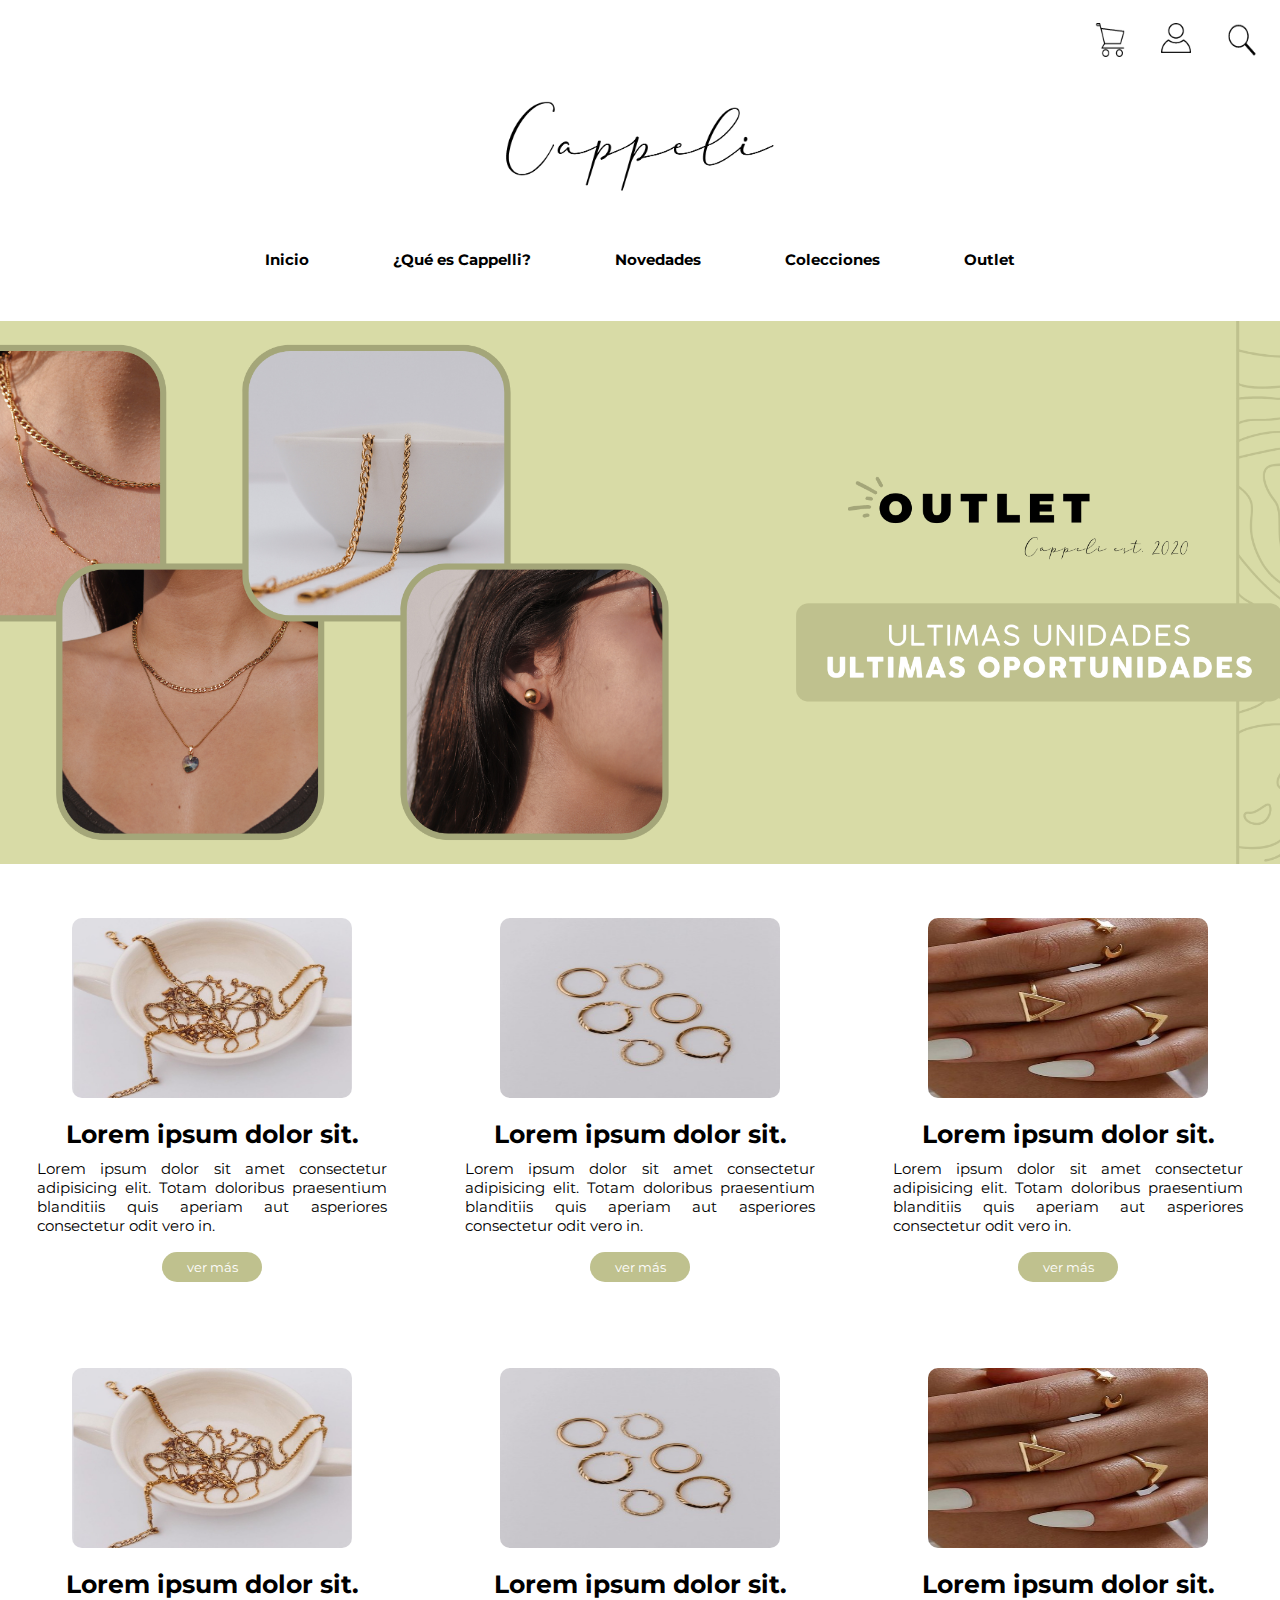
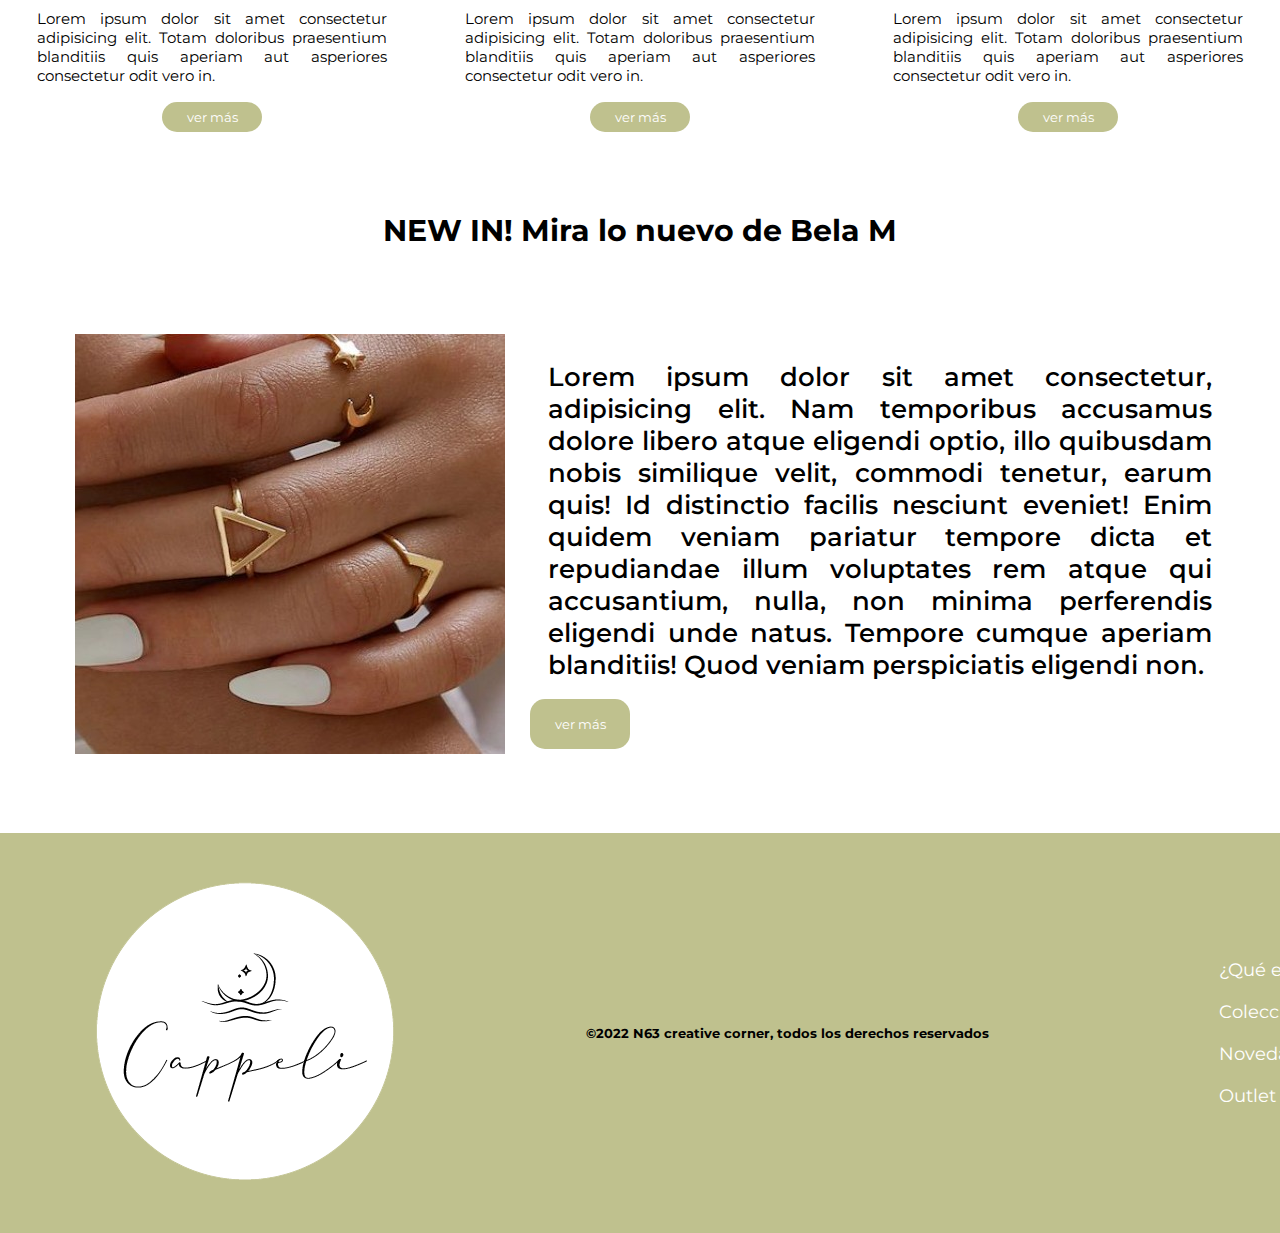
<file: outlet.html>
<!DOCTYPE html>
<html lang="en">
<head>
    <meta charset="UTF-8">
    <meta http-equiv="X-UA-Compatible" content="IE=edge">
    <meta name="viewport" content="width=device-width, initial-scale=1.0">
    <link rel="shortcut icon" href="./assets/img/1x/Artboard 1.png" type="image /x icon">
    <link href="https://unpkg.com/aos@2.3.1/dist/aos.css" rel="stylesheet">
    <link rel="stylesheet" href="./assets/css/style.css">
    <title>Cappelli.shop</title>
    <body class="container3">
        <header class="header3">
            <div class="iconos">
                <img src="./assets/img/icono1.png" alt="">
                <a href="./registrate.html"><img src="./assets/img/icono2.png" alt=""></a>
                <img src="./assets/img/icono3.png" alt="">
            </div>
            <div data-aos="fade-up"
            data-aos-anchor-placement="bottom-bottom" class="logotipo">
                <img src="./assets/img/logotipo cabecera.png" alt="">
            </div>
            <div>

            </div>
            <div>
                <nav class="barraNavegación">
                    <ul>
                        <li><a href="./index.html">Inicio</a></li>
                        <li><a href="./queEsCappelli.html">¿Qué es Cappelli?</a></li>
                        <li><a href="./Novedades.html">Novedades</a></li>
                        <li><a href="/colecciones.html">Colecciones</a></li>
                        <li><a href="./outlet.html">Outlet</a></li>
                    </ul>
                </nav>
            </div>
            <div class="portada2">
                <img src="./assets/img/CARRUSEL OUTLET.png" alt="">
            </div>
        </header>

<main class="productos">

    <div>
        <img src="./assets/img/collares.jpg" alt="">
        <h4>Lorem ipsum dolor sit.</h4>
        <p>Lorem ipsum dolor sit amet consectetur adipisicing elit. Totam doloribus praesentium blanditiis quis aperiam aut asperiores consectetur odit vero in.</p>
        <button>ver más</button>
        </div>

        <div>
            <img src="./assets/img/areteeees.jpg" alt="">
            <h4>Lorem ipsum dolor sit.</h4>
            <p>Lorem ipsum dolor sit amet consectetur adipisicing elit. Totam doloribus praesentium blanditiis quis aperiam aut asperiores consectetur odit vero in.</p>
            <button>ver más</button>
        </div>

        <div>
            <img src="./assets/img/anillos.jpg" alt="">
            <h4>Lorem ipsum dolor sit.</h4>
            <p>Lorem ipsum dolor sit amet consectetur adipisicing elit. Totam doloribus praesentium blanditiis quis aperiam aut asperiores consectetur odit vero in.</p>
            <button>ver más</button>
        </div>

        <div>
            <img src="./assets/img/collares.jpg" alt="">
            <h4>Lorem ipsum dolor sit.</h4>
            <p>Lorem ipsum dolor sit amet consectetur adipisicing elit. Totam doloribus praesentium blanditiis quis aperiam aut asperiores consectetur odit vero in.</p>
            <button>ver más</button>
        </div>

        <div>
            <img src="./assets/img/areteeees.jpg" alt="">
            <h4>Lorem ipsum dolor sit.</h4>
            <p>Lorem ipsum dolor sit amet consectetur adipisicing elit. Totam doloribus praesentium blanditiis quis aperiam aut asperiores consectetur odit vero in.</p>
            <button>ver más</button>
        </div>
        <div>
            <img src="./assets/img/anillos.jpg" alt="">
            <h4>Lorem ipsum dolor sit.</h4>
            <p>Lorem ipsum dolor sit amet consectetur adipisicing elit. Totam doloribus praesentium blanditiis quis aperiam aut asperiores consectetur odit vero in.</p>
            <button>ver más</button>
        </div>
    
</main>

<aside class="secundario3">
    <div class="tituloOutlet">
        <h3>NEW IN! Mira lo nuevo de Bela M</h3>
    </div>
    <div class="outletVer">
        <div>
            <img src="./assets/img/anillos.jpg" alt="">
        </div>
        <div>
            <p>Lorem ipsum dolor sit amet consectetur, adipisicing elit. Nam temporibus accusamus dolore libero atque eligendi optio, illo quibusdam nobis similique velit, commodi tenetur, earum quis! Id distinctio facilis nesciunt eveniet! Enim quidem veniam pariatur tempore dicta et repudiandae illum voluptates rem atque qui accusantium, nulla, non minima perferendis eligendi unde natus. Tempore cumque aperiam blanditiis! Quod veniam perspiciatis eligendi non.</p>
            <button>ver más</button>
        </div>
    </div>
</aside>

    </body>
    <footer class="pie3">
        <div class="logoAbajo">
            <a href="./index.html" alt="Cappelli Accesorios Logo"><img src="./assets/img/Logo cappeli circular.png" alt=""></a>
        </div>    
        <ul>
            <li><a href="./queEsCappelli.html">¿Qué es Cappelli?</a></li>
            <li><a href="./colecciones.html">Colecciones</a></li>
            <li><a href="./Novedades.html">Novedades</a></li>
            <li><a href="./outlet.html">Outlet</a></li>
        </ul>
        <h5>©2022 N63 creative corner, todos los derechos reservados</h5>
    </footer>
    <script src="https://unpkg.com/aos@2.3.1/dist/aos.js"></script>
    <script>
        AOS.init();
    </script>
</body>
</html>
</file>
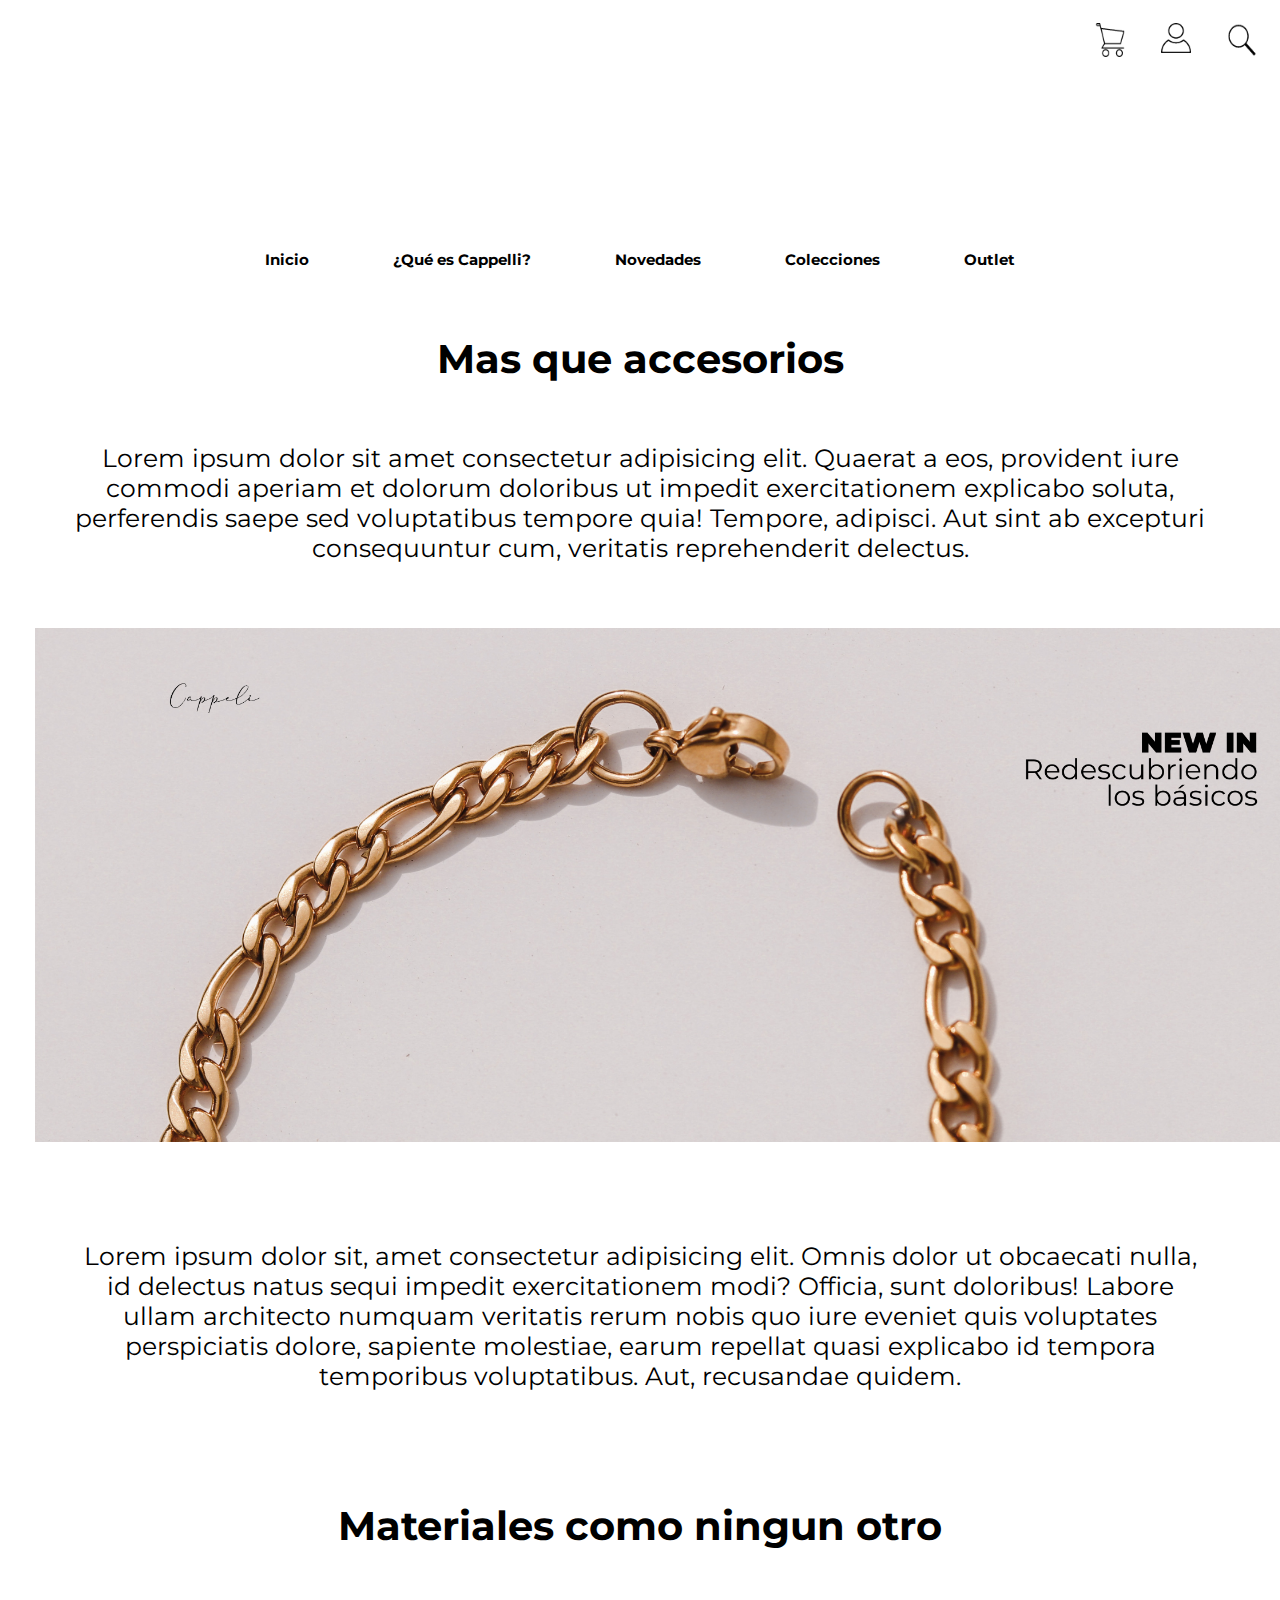
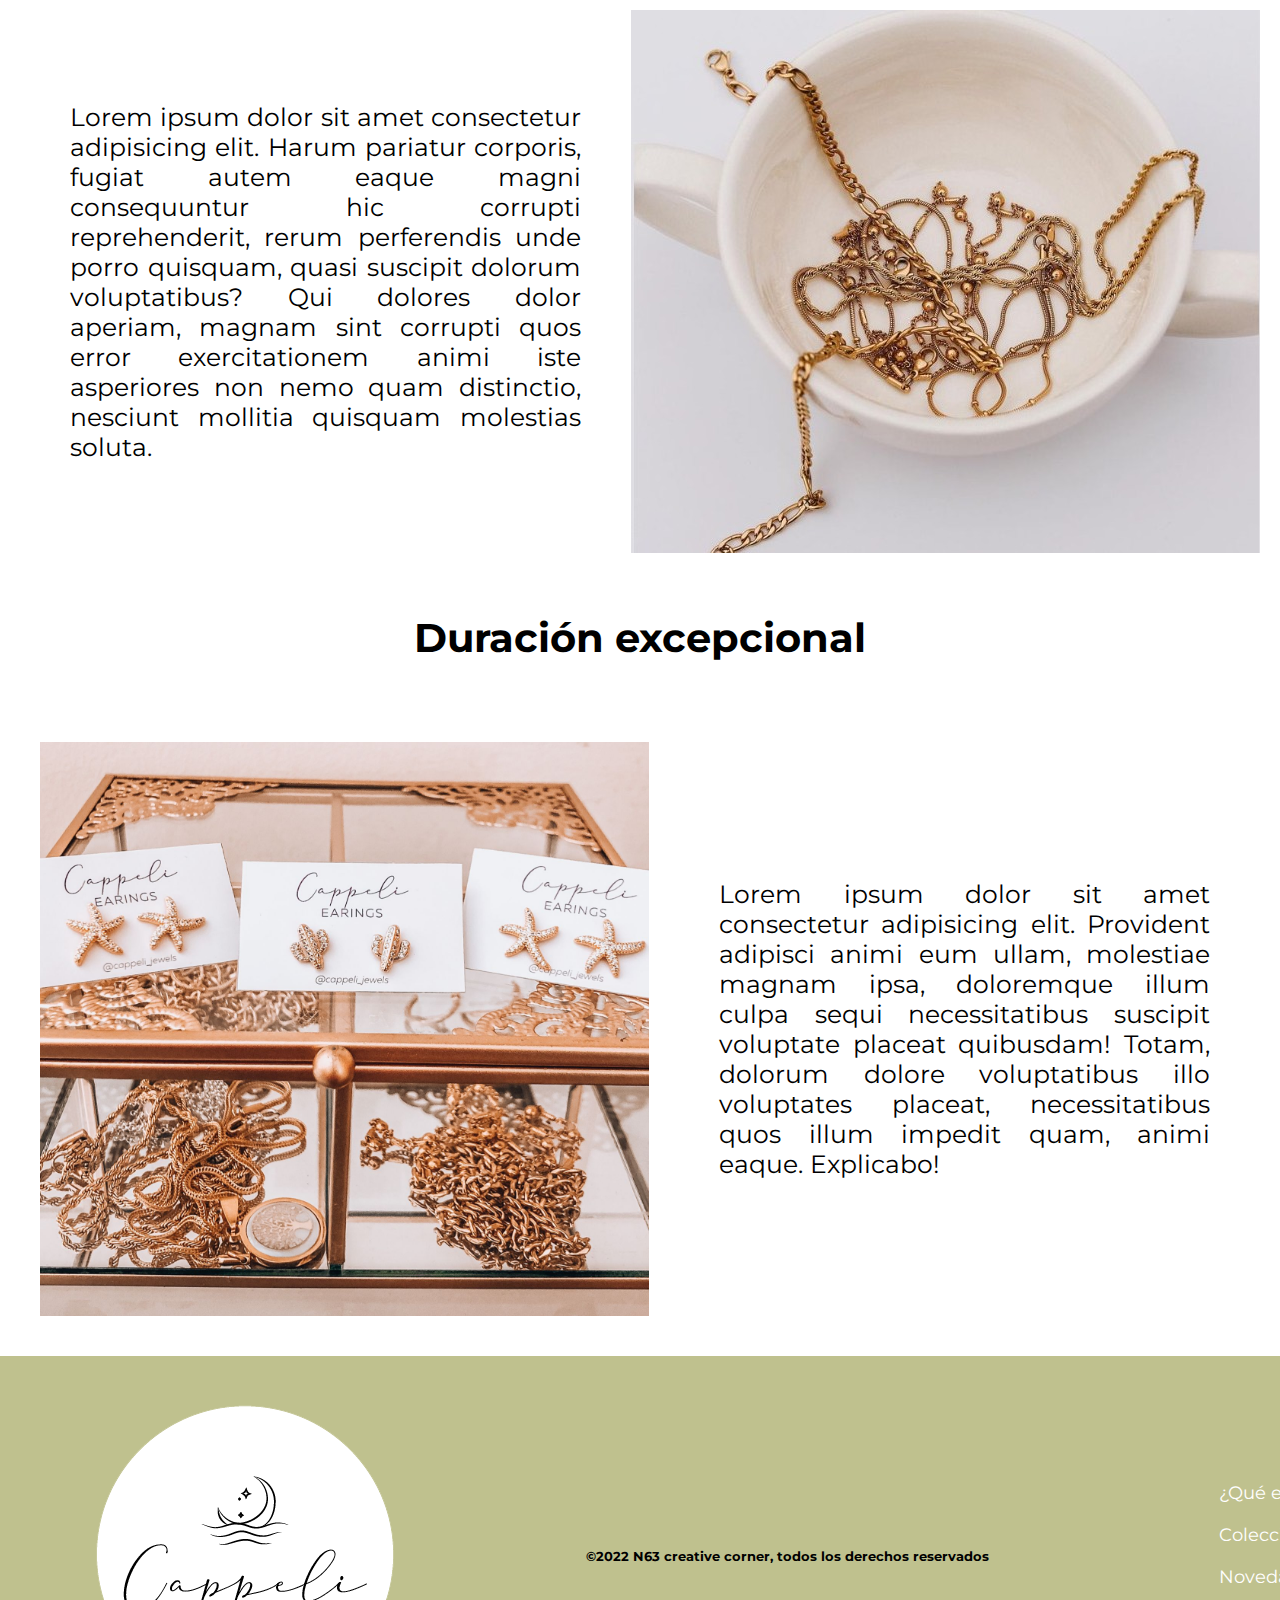
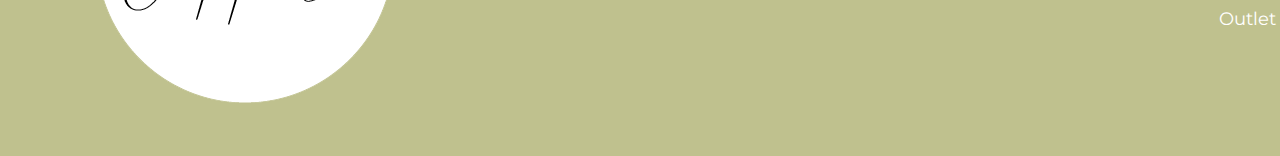
<file: queEsCappelli.html>
<!DOCTYPE html>
<html lang="en">
<head>
    <meta charset="UTF-8">
    <meta http-equiv="X-UA-Compatible" content="IE=edge">
    <meta name="viewport" content="width=device-width, initial-scale=1.0">
    <link rel="shortcut icon" href="./assets/img/1x/Artboard 1.png" type="image /x icon">
    <link href="https://unpkg.com/aos@2.3.1/dist/aos.css" rel="stylesheet">
    <link rel="stylesheet" href="./assets/css/style.css">
    <title>Cappelli.shop</title>
</head>
<body class="container5">
    <header class="header5">
        <div class="iconos">
            <img src="./assets/img/icono1.png" alt="">
            <a href="./registrate.html"><img src="./assets/img/icono2.png" alt=""></a>
            <img src="./assets/img/icono3.png" alt="">
        </div>
        <div data-aos="fade-up"
        data-aos-anchor-placement="bottom-bottom" class="logotipo">
            <img src="./assets/img/logotipo cabecera.png" alt="">
        </div>
        <div>
            <nav class="barraNavegación">
                <ul>
                    <li><a href="./index.html">Inicio</a></li>
                    <li><a href="./queEsCappelli.html">¿Qué es Cappelli?</a></li>
                    <li><a href="./Novedades.html">Novedades</a></li>
                    <li><a href="/colecciones.html">Colecciones</a></li>
                    <li><a href="./outlet.html">Outlet</a></li>
                </ul>
            </nav>
        </div>
    </header>
    <main class="principal5">
        <div>
            <div class="bloque1">
                <h2>Mas que accesorios</h2>
                <p>
                    Lorem ipsum dolor sit amet consectetur adipisicing elit. Quaerat a eos, provident iure commodi aperiam et dolorum doloribus ut impedit exercitationem explicabo soluta, perferendis saepe sed voluptatibus tempore quia! Tempore, adipisci. Aut sint ab excepturi consequuntur cum, veritatis reprehenderit delectus.
                </p>
                <img src="./assets/img/2 (2).png" alt="">
            </div>
            <div class="bloque1">
                <p>Lorem ipsum dolor sit, amet consectetur adipisicing elit. Omnis dolor ut obcaecati nulla, id delectus natus sequi impedit exercitationem modi? Officia, sunt doloribus! Labore ullam architecto numquam veritatis rerum nobis quo iure eveniet quis voluptates perspiciatis dolore, sapiente molestiae, earum repellat quasi explicabo id tempora temporibus voluptatibus. Aut, recusandae quidem.</p>
            </div>
        </div>
    </main>
    <aside class="secundario5">
        <div class="titulo2">
            <h2>Materiales como ningun otro</h2>
        </div>
        <div class="bloque2">
            <p>Lorem ipsum dolor sit amet consectetur adipisicing elit. Harum pariatur corporis, fugiat autem eaque magni consequuntur hic corrupti reprehenderit, rerum perferendis unde porro quisquam, quasi suscipit dolorum voluptatibus? Qui dolores dolor aperiam, magnam sint corrupti quos error exercitationem animi iste asperiores non nemo quam distinctio, nesciunt mollitia quisquam molestias soluta.</p>

            <img src="./assets/img/collares.jpg" alt="">
        </div>
        <div class="titulo2">
            <h2>Duración excepcional</h2>
        </div>
        <div class="bloque3">
            <img src="./assets/img/joyitas xd.jpeg" alt="">

            <p>Lorem ipsum dolor sit amet consectetur adipisicing elit. Provident adipisci animi eum ullam, molestiae magnam ipsa, doloremque illum culpa sequi necessitatibus suscipit voluptate placeat quibusdam! Totam, dolorum dolore voluptatibus illo voluptates placeat, necessitatibus quos illum impedit quam, animi eaque. Explicabo!</p>
        </div>
    </aside>
</body>
<footer class="pie5">
    <div class="logoAbajo">
        <a href="./index.html" alt="Cappelli Accesorios Logo"><img src="./assets/img/Logo cappeli circular.png" alt=""></a>
    </div> 
    <ul>
        <li><a href="./queEsCappelli.html">¿Qué es Cappelli?</a></li>
        <li><a href="./colecciones.html">Colecciones</a></li>
        <li><a href="./Novedades.html">Novedades</a></li>
        <li><a href="./outlet.html">Outlet</a></li>
    </ul>
    <h5>©2022 N63 creative corner, todos los derechos reservados</h5>
</footer>
</html>
</file>
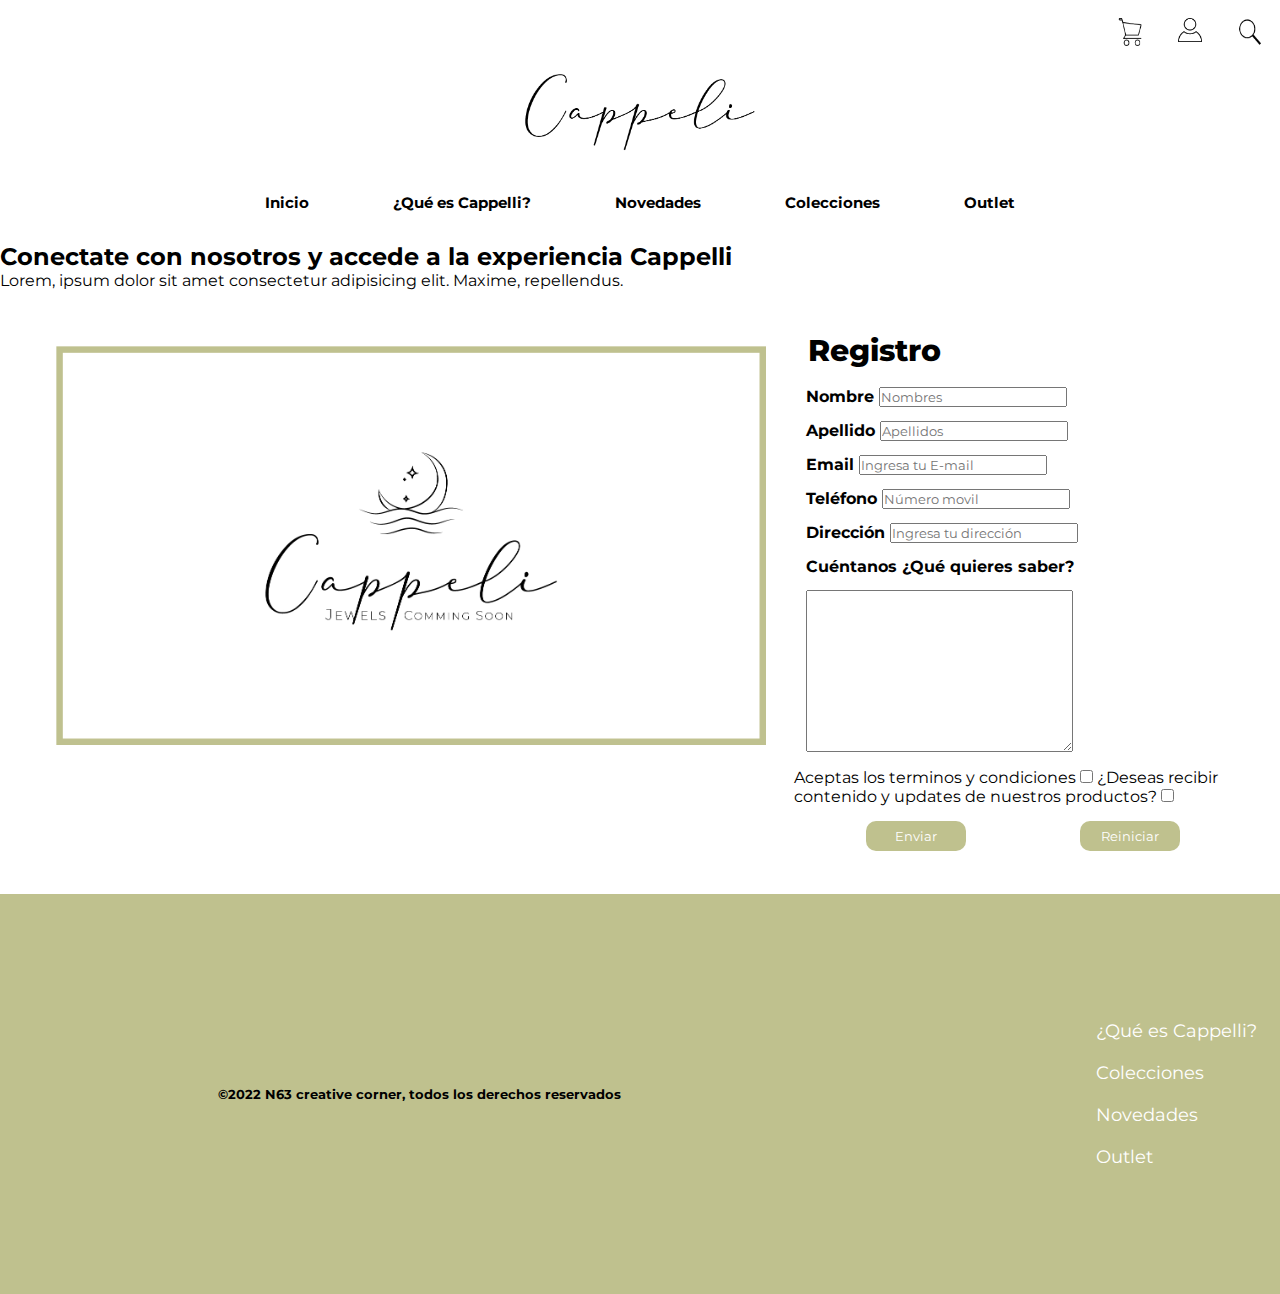
<file: registrate.html>
<!DOCTYPE html>
<html lang="en">
<head>
    <meta charset="UTF-8">
    <meta http-equiv="X-UA-Compatible" content="IE=edge">
    <meta name="viewport" content="width=device-width, initial-scale=1.0">
    <link rel="shortcut icon" href="./assets/img/1x/Artboard 1.png" type="image /x icon">
    <link href="https://unpkg.com/aos@2.3.1/dist/aos.css" rel="stylesheet">
    <link rel="stylesheet" href="./assets/css/style.css">
    <title>Cappelli.shop</title>
</head>
<body class="container6">
    <header class="header6">
        <div class="iconosForm">
            <img src="./assets/img/icono1.png" alt="">
            <a href="./registrate.html"><img src="./assets/img/icono2.png" alt=""></a>
            <img src="./assets/img/icono3.png" alt="">
        </div>
        <div data-aos="fade-up"
        data-aos-anchor-placement="bottom-bottom" class="logotipoForm">
            <img src="./assets/img/logotipo cabecera.png" alt="">
        </div>
        <div>
            <nav class="barraNavegación">
                <ul>
                    <li><a href="./index.html">Inicio</a></li>
                    <li><a href="./queEsCappelli.html">¿Qué es Cappelli?</a></li>
                    <li><a href="./Novedades.html">Novedades</a></li>
                    <li><a href="/colecciones.html">Colecciones</a></li>
                    <li><a href="./outlet.html">Outlet</a></li>
                </ul>
            </nav>
        </div>
    
        <div class="textoRegistro">
            <h2>Conectate con nosotros y accede a la experiencia Cappelli</h2>
            <p>Lorem, ipsum dolor sit amet consectetur adipisicing elit. Maxime, repellendus.</p>
        </div>
    </header>
    <main class="formulario">
        <div class="imagenFormulario">
            <img src="./assets/img/cappelli portada.jpg" alt="portada cappelli fondo blanco">
        </div>
    
        <form action="#">
        <legend>Registro</legend>
            <div class="infoUsuario">
                <div class="inputBox">
                    <label for="nombre">Nombre</label>
                    <input type="text" name="nombre" id="nombre" placeholder="Nombres" required>
                </div>
                <div class="inputBox">
                    <label for="apellido">Apellido</label>
                    <input type="text" name="apellido" id="apellido" placeholder="Apellidos" required>
                </div>
                <div class="inputBox">
                    <label for="email">Email</label>
                    <input type="email" name="email" id="email" placeholder="Ingresa tu E-mail" required>
                </div>
                <div class="inputBox">
                    <label for="telefono">Teléfono</label>
                    <input type="number" name="telefono" id="telefono" placeholder="Número movil" required>
                </div>
                <div class="inputBox">
                    <label for="dirección">Dirección</label>
                    <input type="text" name="Dirección" id="Dirección" placeholder="Ingresa tu dirección" required>
                </div>
                <div class="inputBox">
                    <label for="comentario">Cuéntanos ¿Qué quieres saber?</label>
                </div>
                <div class="inputBox">
                    <textarea name="comentario" id="comentario" cols="30" rows="10"></textarea>
                </div>
            </div>
            

            <div class="checkboxs">
                <label for="acepto">Aceptas los terminos y condiciones</label>
                <input type="checkbox" name="terminos y condiciones" id="terminos y condiciones" required>
                <label for="contenido">¿Deseas recibir contenido y updates de nuestros productos?</label>
                <input type="checkbox" name="contenido" id="terminos y condiciones">
            </div>
            
            <div class="btn">
                <input type="submit" value="Enviar">
                <input type="reset" value="Reiniciar">
            </div>
        </form>
    </main>

    <footer class="pieP6">

        <ul>
            <li><a href="./queEsCappelli.html">¿Qué es Cappelli?</a></li>
            <li><a href="./colecciones.html">Colecciones</a></li>
            <li><a href="./Novedades.html">Novedades</a></li>
            <li><a href="./outlet.html">Outlet</a></li>
        </ul>
        <h5>©2022 N63 creative corner, todos los derechos reservados</h5>
    </footer>
    <script src="https://unpkg.com/aos@2.3.1/dist/aos.js"></script>
    <script>
        AOS.init();
    </script>
</body>
</html>
</file>
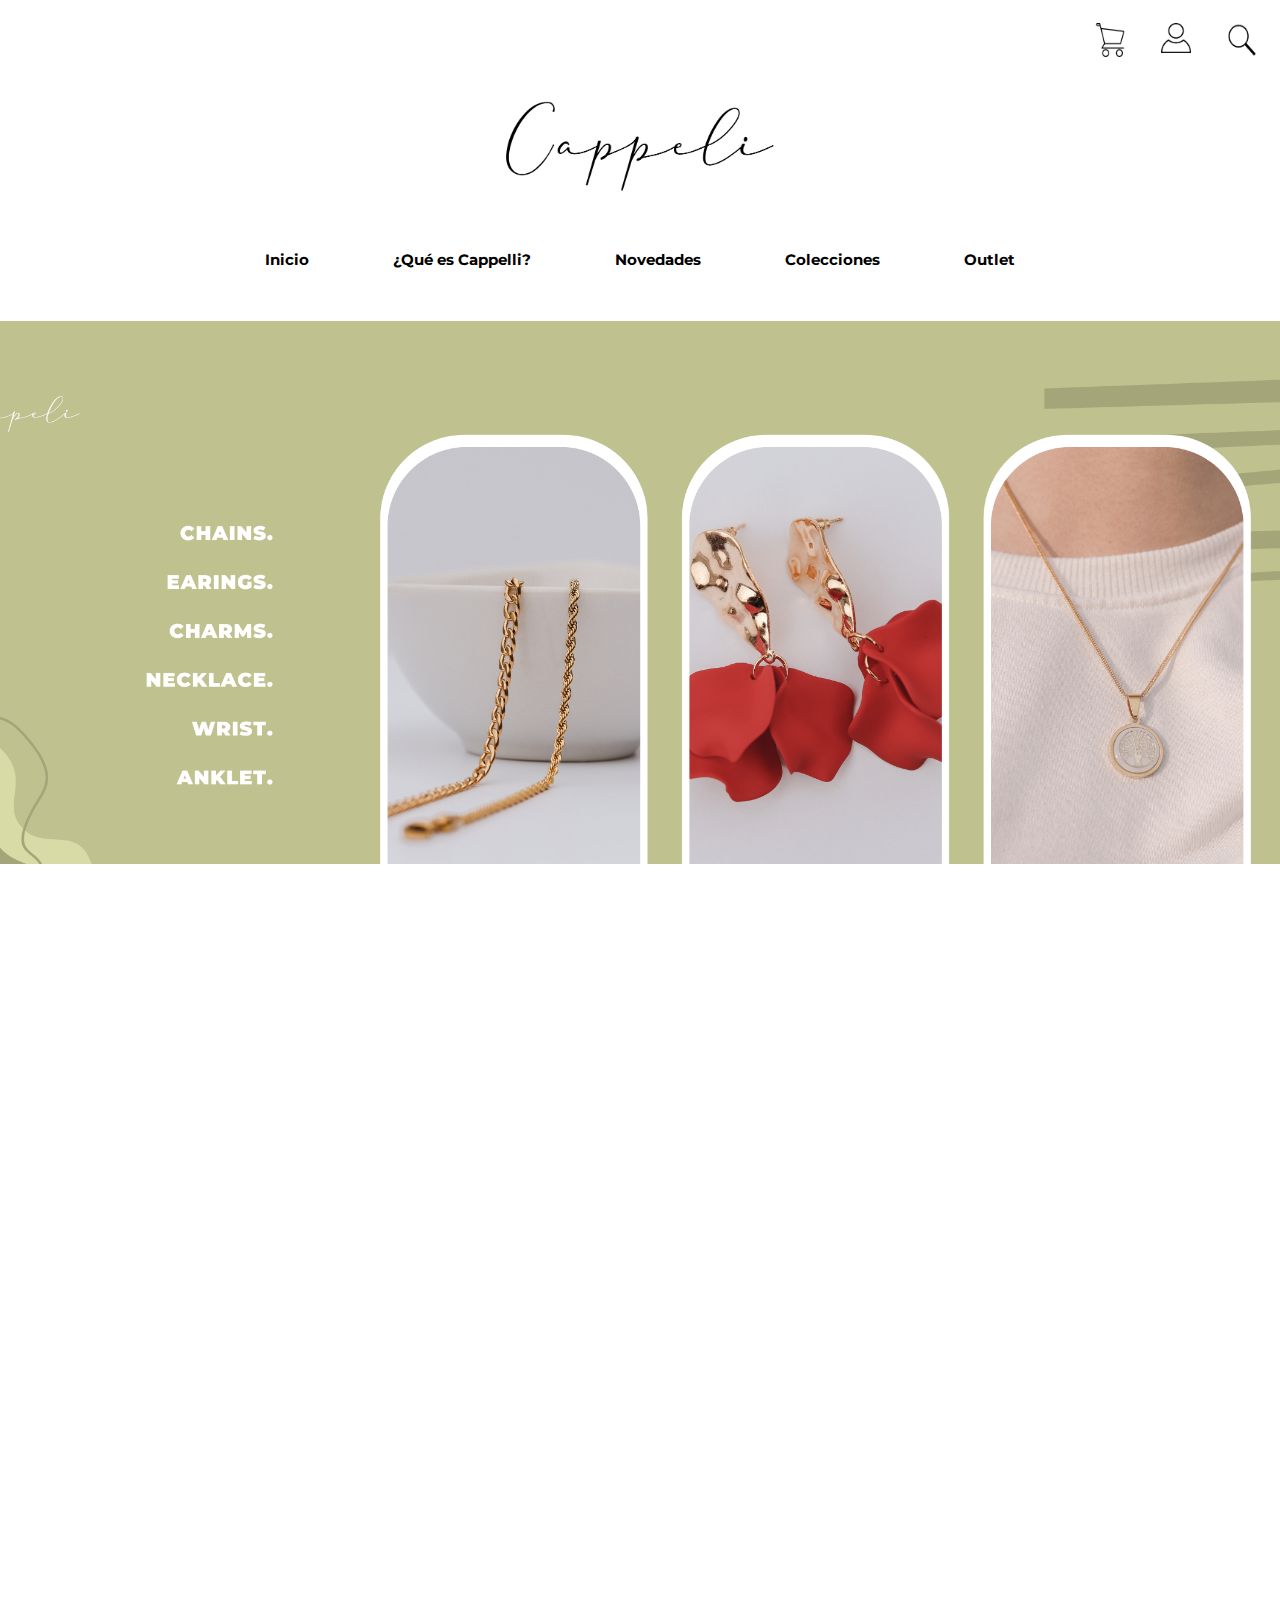
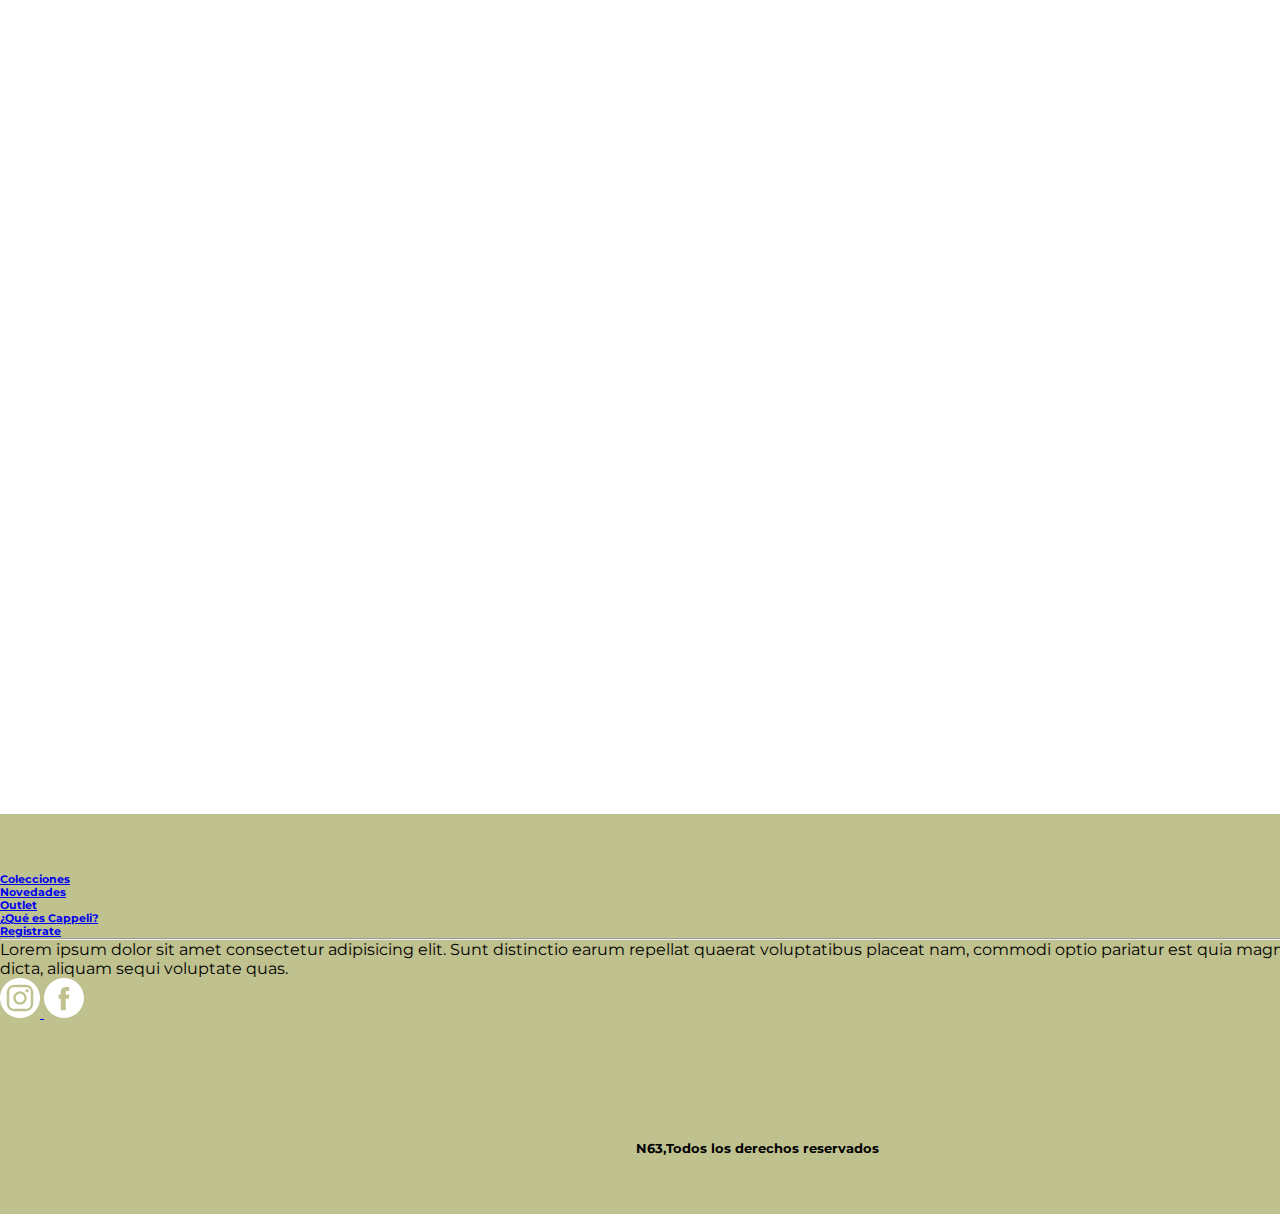
<file: pages/colecciones.html>
<!DOCTYPE html>
<html lang="en">
<head>
    <meta charset="UTF-8">
    <meta http-equiv="X-UA-Compatible" content="IE=edge">
    <meta name="viewport" content="width=device-width, initial-scale=1.0">
    <link rel="shortcut icon" href="./assets/img/1x/Artboard 1.png" type="image /x icon">
    <!-- CSS only -->
    <link href="https://cdn.jsdelivr.net/npm/bootstrap@5.2.0-beta1/dist/css/bootstrap.min.css" rel="stylesheet" integrity="sha384-0evHe/X+R7YkIZDRvuzKMRqM+OrBnVFBL6DOitfPri4tjfHxaWutUpFmBp4vmVor" crossorigin="anonymous">
    <link href="https://unpkg.com/aos@2.3.1/dist/aos.css" rel="stylesheet">
    <link rel="stylesheet" href="../assets/css/style.css">
    <title>Cappelli.shop</title>
</head>
<body class="container-fluid">
    <header class="header2">
        <div class="iconos">
            <img src="../assets/img/icono1.png" alt="">
            <a href="./registrate.html"><img src="../assets/img/icono2.png" alt=""></a>
            <img src="../assets/img/icono3.png" alt="">
        </div>
        <div data-aos="fade-up"
        data-aos-anchor-placement="bottom-bottom" class="logotipo">
            <img src="../assets/img/logotipo cabecera.png" alt="">
        </div>
        <div>
            <nav class="barraNavegación">
              <ul>
                <li><a href="../index.html">Inicio</a></li>
                <li><a href="./queEsCappelli.html">¿Qué es Cappelli?</a></li>
                <li><a href="./Novedades.html">Novedades</a></li>
                <li><a href="./colecciones.html">Colecciones</a></li>
                <li><a href="./outlet.html">Outlet</a></li>
              </ul>
            </nav>
        </div>
        <div data-aos="zoom-in" class="portada">
                <img class="img-fluid" src="../assets/img/CARRUSEL Colecciones.png" alt="">
        </div>
    </header>
    
    <main data-aos="zoom-in" class="productos">

        <div class="producto1">
            <img class="img-fluid" src="../assets/img/collares.jpg" alt="">
            <h4>NEW PACK</h4>
            <p>Descubre nuestra colección de collares genuinos acabados en zinc y plata. joyas reales para mujeres reales Llevate estos 4 modelos a s/.100.00 soles.</p>
            <button>ver más</button>
            </div>
    
            <div class="producto1">
                <img class="img-fluid" src="../assets/img/areteeees.jpg" alt="">
                <h4>HOOPS CAPPELI</h4>
                <p>Los esenciales que nunca deben faltar! Motivación para el fin de semana con argollas de acero inoxidable ¡Usalos sin parar!</p>
                <button>ver más</button>
            </div>

            <div class="producto1">
                <img class="img-fluid" src="../assets/img/anillos.jpg" alt="">
                <h4>ANILLOS ILLUMINATI</h4>
                <p>Anillos acabados en oro y plata de estilo minimalista y decorados con piedras semipreciosas. un nuevo universo para combinar y brillar.</p>
                <button>ver más</button>
            </div>

            <div class="producto1">
                <img class="img-fluid" src="../assets/img/collares.jpg" alt="">
                <h4>DIJES Y CHARMS</h4>
                <p>Dijes de números, formas en miniatura y charms de piedras preciosas elaborados en plata de ley bañada en zinc. </p>
                <button>ver más</button>
            </div>
    
            <div class="producto1">
                <img class="img-fluid" src="../assets/img/areteeees.jpg" alt="">
                <h4>INDIVIDUAL AVA</h4>
                <p>Nuestra colección de pulseras para mujer con diseños vanguardistas acabados en plata. descubre tus nuevos básicos de joyería.</p>
                <button>ver más</button>
            </div>
            <div class="producto1">
                <img class="img-fluid" src="../assets/img/anillos.jpg" alt="">
                <h4>SHINNY EARS</h4>
                <p>¡Llevalos en par! Combina tus favoritos, juega con formas y volúmenes y diseña tu propio look.</p>
                <button>ver más</button>
            </div>
        
    </main>

    <aside data-aos="zoom-in" class="secundario3">
        <div class="tituloOutlet row justify-content-center ">
            <h3>OUTLET: LIQUIDACIÓN DE LA ULTIMA TEMPORADA</h3>
        </div>
        <div class="outletVer row justify-content-center">
            <div class="col-12 col-md-5 justify-content-center">
                <img class="img-fluid" src="../assets/img/anillos.jpg" alt="">
            </div>
            <div class="col-12 col-md-6">
                <p>DISFRUTA DE DESCUENTOS ESPECIALES EN UNA SELECCIÓN DE JOYAS. 30% DE DESCUENTO EN TUS COLLARES, PENDIENTES, PULSERAS Y ANILLOS FAVORITOS.</p>
                <button>ver más</button>
            </div>
        </div>
    </aside>

    <footer class="container-fluid text-center text-white" style="background-color: #BFC18E">

      <div>
        <h5>N63,Todos los derechos reservados </h5>
      </div>
      <div class="container-fluid">

        <section class="mt-3">

          <div class="row text-center d-flex justify-content-center pt-5-col-sm-text-font-size-1">

            <div class="col-md-2">
              <h6>
                <a href="./colecciones.html" class="text-white">Colecciones</a>
              </h6>
            </div>
            <div class="col-md-2">
              <h6>
                <a href="./novedades.html" class="text-white">Novedades</a>
              </h6>
            </div>
            <div class="col-md-2">
              <h6>
                <a href="./outlet.html" class="text-white">Outlet</a>
              </h6>
            </div>

            <div class="col-md-2">
              <h6>
                <a href="./queEsCappelli.html" class="text-white">¿Qué es Cappeli?</a>
              </h6>
            </div>
  

            <div class="col-md-2">
              <h6>
                <a href="./registrate.html" class="text-white">Registrate</a>
              </h6>
            </div>
          </div>
        </section>

        <hr class="my-2"/>

        <section class="mb-1">
          <div class="row d-flex justify-content-center">
            <div class="col-lg-8">
              <p>
                Lorem ipsum dolor sit amet consectetur adipisicing elit. Sunt
                distinctio earum repellat quaerat voluptatibus placeat nam,
                commodi optio pariatur est quia magnam eum harum corrupti
                dicta, aliquam sequi voluptate quas.
              </p>
            </div>
          </div>
        </section>

        <section class="">
          <a href="https://www.facebook.com/Cappeli-107091504486457" alt="">
            <img src="../assets/img/facebook icn.png" alt="">
          </a>
          <a href="https://www.instagram.com/cappeli_jewels/" alt="">
            <img src="../assets/img/instagram icn.png" alt="">
          </a>
        </section>

      </div>
    </footer>
    <script src="https://unpkg.com/aos@2.3.1/dist/aos.js"></script>
    <script>
        AOS.init();
    </script>
    <!-- JavaScript Bundle with Popper -->
    <script src="https://cdn.jsdelivr.net/npm/bootstrap@5.2.0-beta1/dist/js/bootstrap.bundle.min.js" integrity="sha384-pprn3073KE6tl6bjs2QrFaJGz5/SUsLqktiwsUTF55Jfv3qYSDhgCecCxMW52nD2" crossorigin="anonymous"></script>
</body>
</html>
</file>
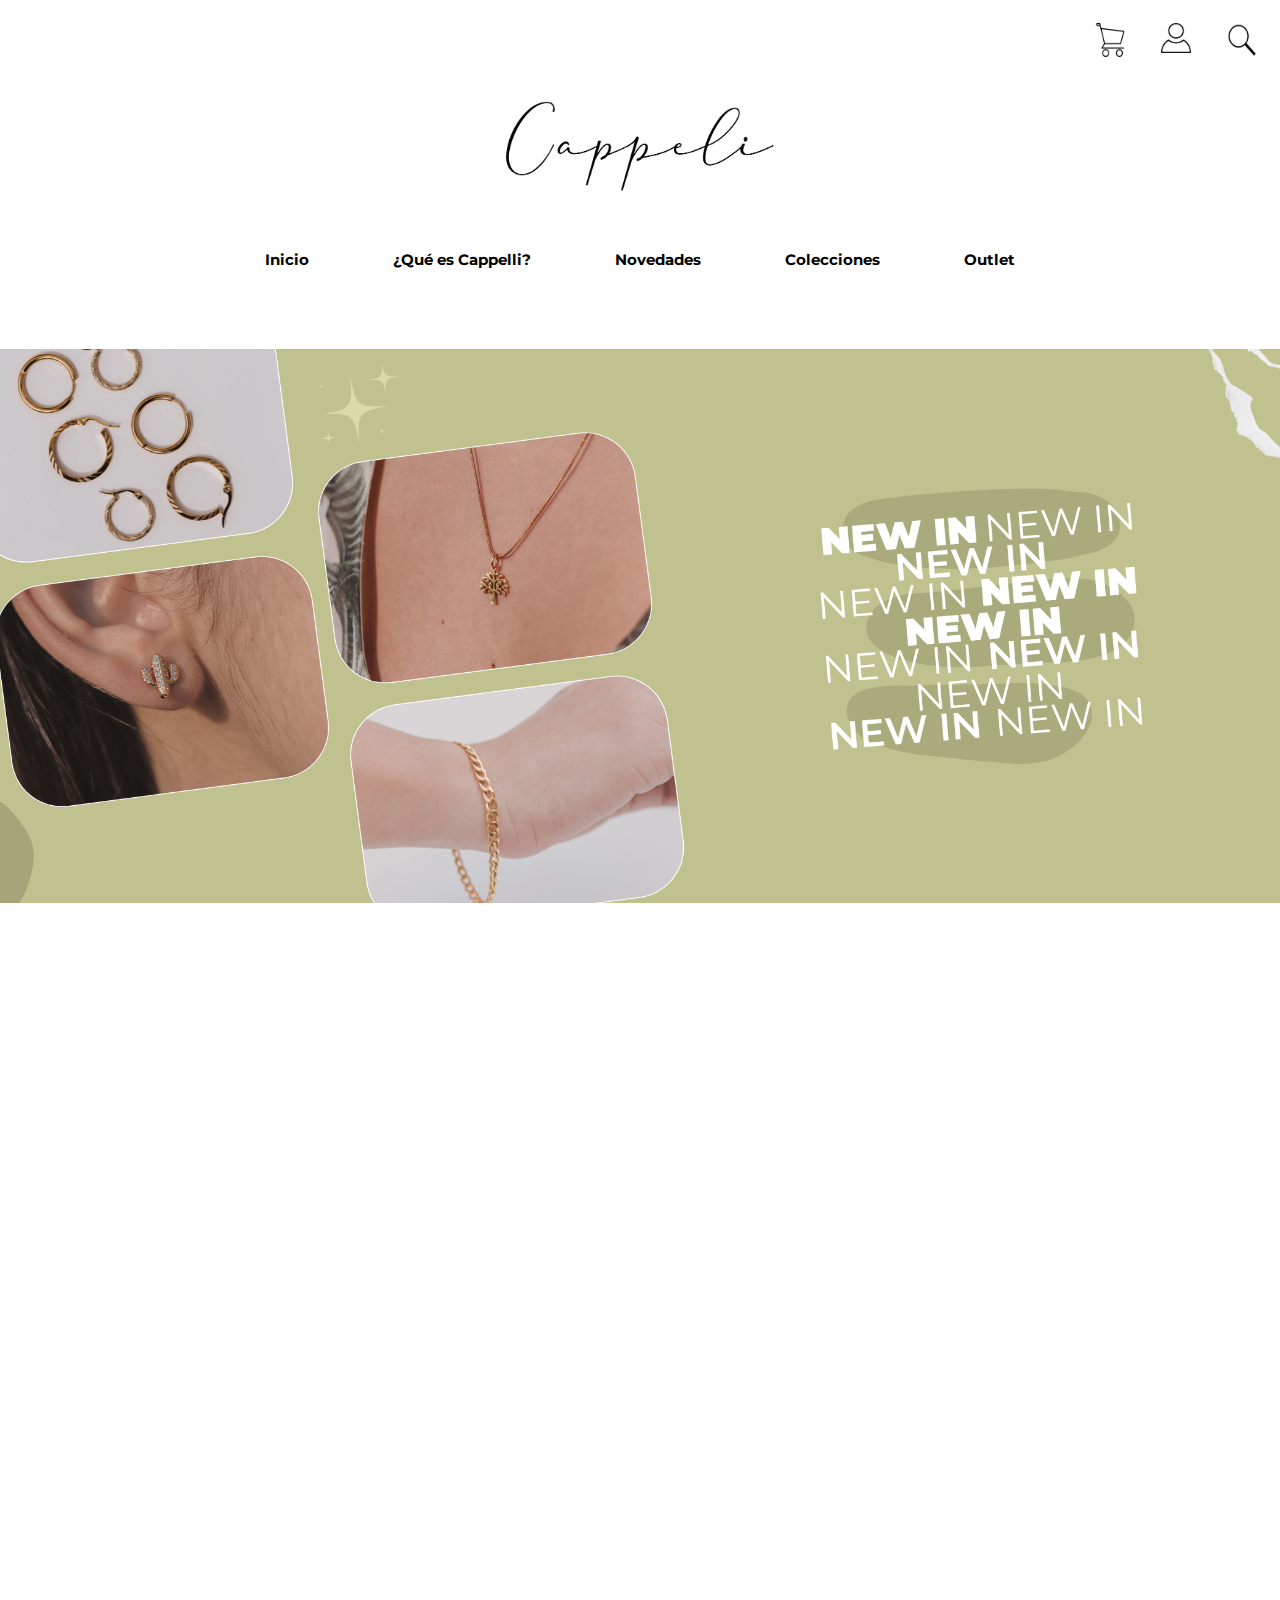
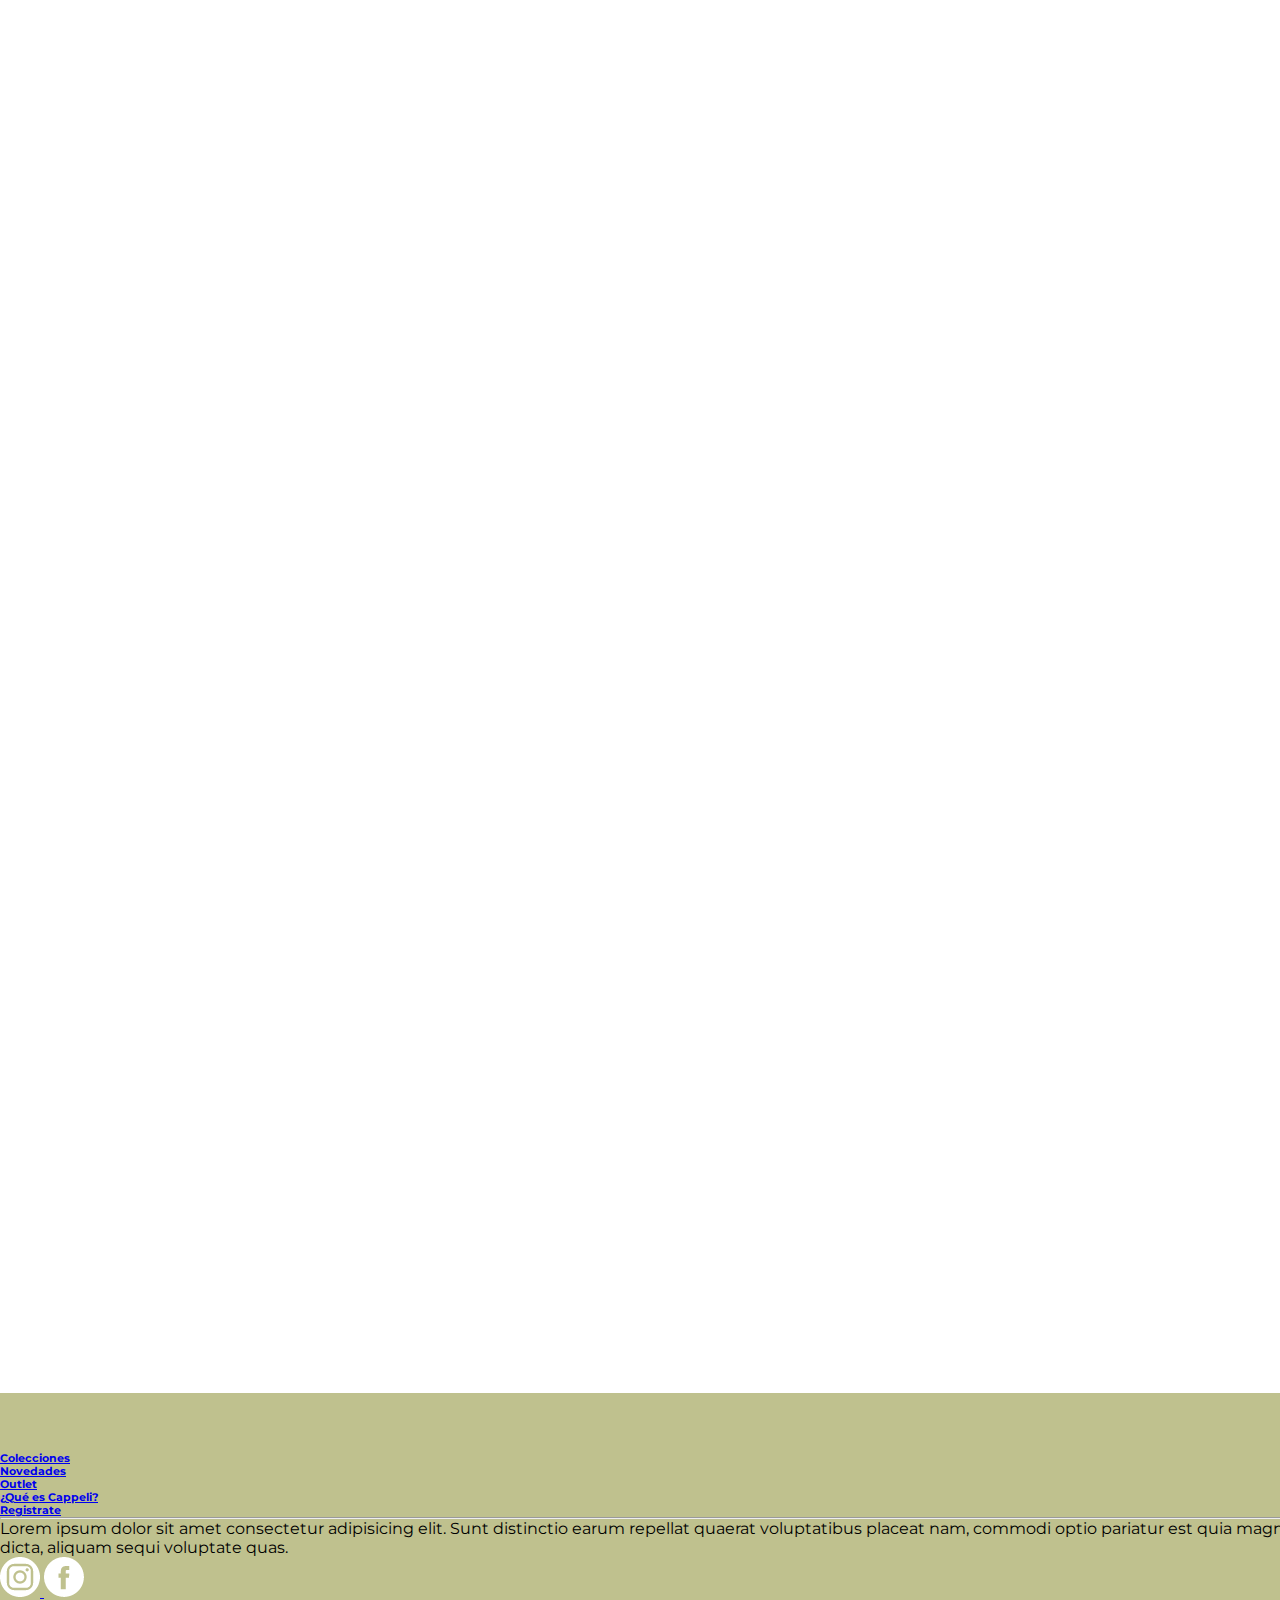
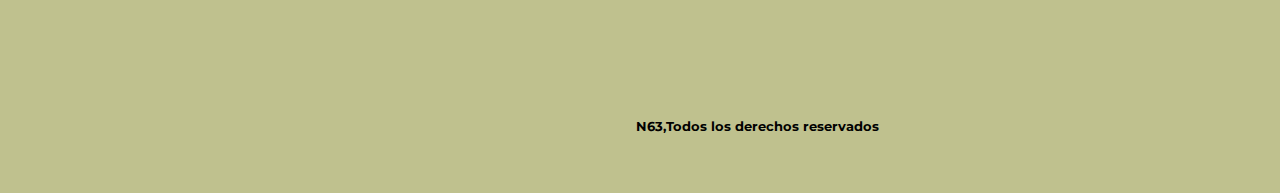
<file: pages/novedades.html>
<!DOCTYPE html>
<html lang="en">
<head>
    <meta charset="UTF-8">
    <meta http-equiv="X-UA-Compatible" content="IE=edge">
    <meta name="viewport" content="width=device-width, initial-scale=1.0">
    <link rel="shortcut icon" href="./assets/img/1x/Artboard 1.png" type="image /x icon">
    <!-- CSS only -->
    <link href="https://cdn.jsdelivr.net/npm/bootstrap@5.2.0-beta1/dist/css/bootstrap.min.css" rel="stylesheet" integrity="sha384-0evHe/X+R7YkIZDRvuzKMRqM+OrBnVFBL6DOitfPri4tjfHxaWutUpFmBp4vmVor" crossorigin="anonymous">
    <link href="https://unpkg.com/aos@2.3.1/dist/aos.css" rel="stylesheet">
    <link rel="stylesheet" href="../assets/css/style.css">
    <title>Cappelli.shop</title>
</head>
<body class="container-fluid">
    <header class="header4">
        <div class="iconos">
            <img src="../assets/img/icono1.png" alt="">
            <a href="./registrate.html"><img src="../assets/img/icono2.png" alt=""></a>
            <img src="../assets/img/icono3.png" alt="">
        </div>
        <div data-aos="fade-up"
        data-aos-anchor-placement="bottom-bottom" class="logotipo">
            <img src="../assets/img/logotipo cabecera.png" alt="">
        </div>
        <div>
            <nav class="barraNavegación">
                <ul>
                    <li><a href="../index.html">Inicio</a></li>
                    <li><a href="./queEsCappelli.html">¿Qué es Cappelli?</a></li>
                    <li><a href="./Novedades.html">Novedades</a></li>
                    <li><a href="./colecciones.html">Colecciones</a></li>
                    <li><a href="./outlet.html">Outlet</a></li>
                </ul>
            </nav>
        </div>
    </header>
    <main class="principal4">
        <div data-aos="zoom-in" class="portadaNewIn">
            <img class="img-fluid" src="../assets/img/CARRUSEL NEW IN.png" alt="">
        </div>
        <div data-aos="zoom-in" class="newArrivalText">
            <div>
                <h2>New arrivals: Colección Bela Mía</h2>
                <p>UNA REALIDAD ALTERNATIVA. JOYAS PARA VIAJAR EN EL TIEMPO. BOSQUES, ESFERAS Y CADENAS EN UNA COLECCIÓN DE PENDIENTES, ANILLOS, COLLARES Y PULSERAS EN PLATA DE LEY BAÑADA EN ZINC AMARILLO.</p>
            </div>
            <div data-aos="zoom-in" class="video">
                <iframe width="560" height="315" src="https://www.youtube.com/embed/5xHX4BMbCoQ" title="YouTube video player" frameborder="0" allow="accelerometer; autoplay; clipboard-write; encrypted-media; gyroscope; picture-in-picture" allowfullscreen></iframe>
            </div>
        </div>
        <div>
            <div data-aos="zoom-in" class="textoCuello">
                <h3>UNA REALIDAD ALTERNATIVA DE LOS ACCESORIOS</h3>
                <p>
                  Una escapada idealista. Una visión imaginaria de un mundo paralelo. Nostalgia e imaginación caminan de la mano para crear un nuevo lenguaje visual. Te invitamos a una intrépida
                  exploración con la experimentación y la diversión como premisa.
                </p>
            </div>
            <div class="newArrivalCuello">
            <img data-aos="zoom-in" src="../assets/img/cuello.jpg" alt="">
            <img data-aos="zoom-in" src="../assets/img/aretes rojos.jpg" alt="">
            <img data-aos="zoom-in" src="../assets/img/collares.jpg" alt="">
            <img data-aos="zoom-in" src="../assets/img/MAS COLLARES.jpg" alt="">
            </div>
        </div>
    </main>
    <aside data-aos="zoom-in" class="secundario3">
        <div class="tituloOutlet">
            <h3>Acero galvanizado y detalles incomparables</h3>
        </div>
        <div data-aos="zoom-in" class="outletVer row justify-content-center ">
            <div class="col-12 col-md-5 justify-content-center">
                <img class="img-fluid" src="../assets/img/anillos.jpg" alt="">
            </div>
            <div data-aos="zoom-in" class="col-12 col-md-6">
                <p>Diseños fabricados en Plata de Ley con un baño de zinc amarillo y adornados con labradorita natural y circonitas en verde, blanco puro y verde y amarillo hielo. La colección incluye delicados pendientes y anillos que funcionan como pieza central cuando se llevan solos, o añaden un nivel de detalle sorprendente cuando se mezclan. Brillante iridiscencia para un brillo delicado.</p>
                <button>ver más</button>
            </div>
        </div>
    </aside>
    <footer class="container-fluid text-center text-white" style="background-color: #BFC18E">

        <div>
          <h5>N63,Todos los derechos reservados </h5>
        </div>
        <div class="container-fluid">

          <section class="mt-3">

            <div class="row text-center d-flex justify-content-center pt-5-col-sm-text-font-size-1">
  
              <div class="col-md-2">
                <h6>
                  <a href="./colecciones.html" class="text-white">Colecciones</a>
                </h6>
              </div>
              <div class="col-md-2">
                <h6>
                  <a href="./novedades.html" class="text-white">Novedades</a>
                </h6>
              </div>
              <div class="col-md-2">
                <h6>
                  <a href="./outlet.html" class="text-white">Outlet</a>
                </h6>
              </div>
  
              <div class="col-md-2">
                <h6>
                  <a href="./queEsCappelli.html" class="text-white">¿Qué es Cappeli?</a>
                </h6>
              </div>
    
  
              <div class="col-md-2">
                <h6>
                  <a href="./registrate.html" class="text-white">Registrate</a>
                </h6>
              </div>
            </div>
          </section>

          <hr class="my-2" />

          <section class="mb-1">
            <div class="row d-flex justify-content-center">
              <div class="col-lg-8">
                <p>
                  Lorem ipsum dolor sit amet consectetur adipisicing elit. Sunt
                  distinctio earum repellat quaerat voluptatibus placeat nam,
                  commodi optio pariatur est quia magnam eum harum corrupti
                  dicta, aliquam sequi voluptate quas.
                </p>
              </div>
            </div>
          </section>

          <section class="">
            <a href="https://www.facebook.com/Cappeli-107091504486457" alt="">
              <img src="../assets/img/facebook icn.png" alt="">
            </a>
            <a href="https://www.instagram.com/cappeli_jewels/" alt="">
              <img src="../assets/img/instagram icn.png" alt="">
            </a>
          </section>

        </div>
      </footer>
    <script src="https://unpkg.com/aos@2.3.1/dist/aos.js"></script>
    <script>
        AOS.init();
    </script>
    <!-- JavaScript Bundle with Popper -->
    <script src="https://cdn.jsdelivr.net/npm/bootstrap@5.2.0-beta1/dist/js/bootstrap.bundle.min.js" integrity="sha384-pprn3073KE6tl6bjs2QrFaJGz5/SUsLqktiwsUTF55Jfv3qYSDhgCecCxMW52nD2" crossorigin="anonymous"></script>
</body>
</html>
</file>
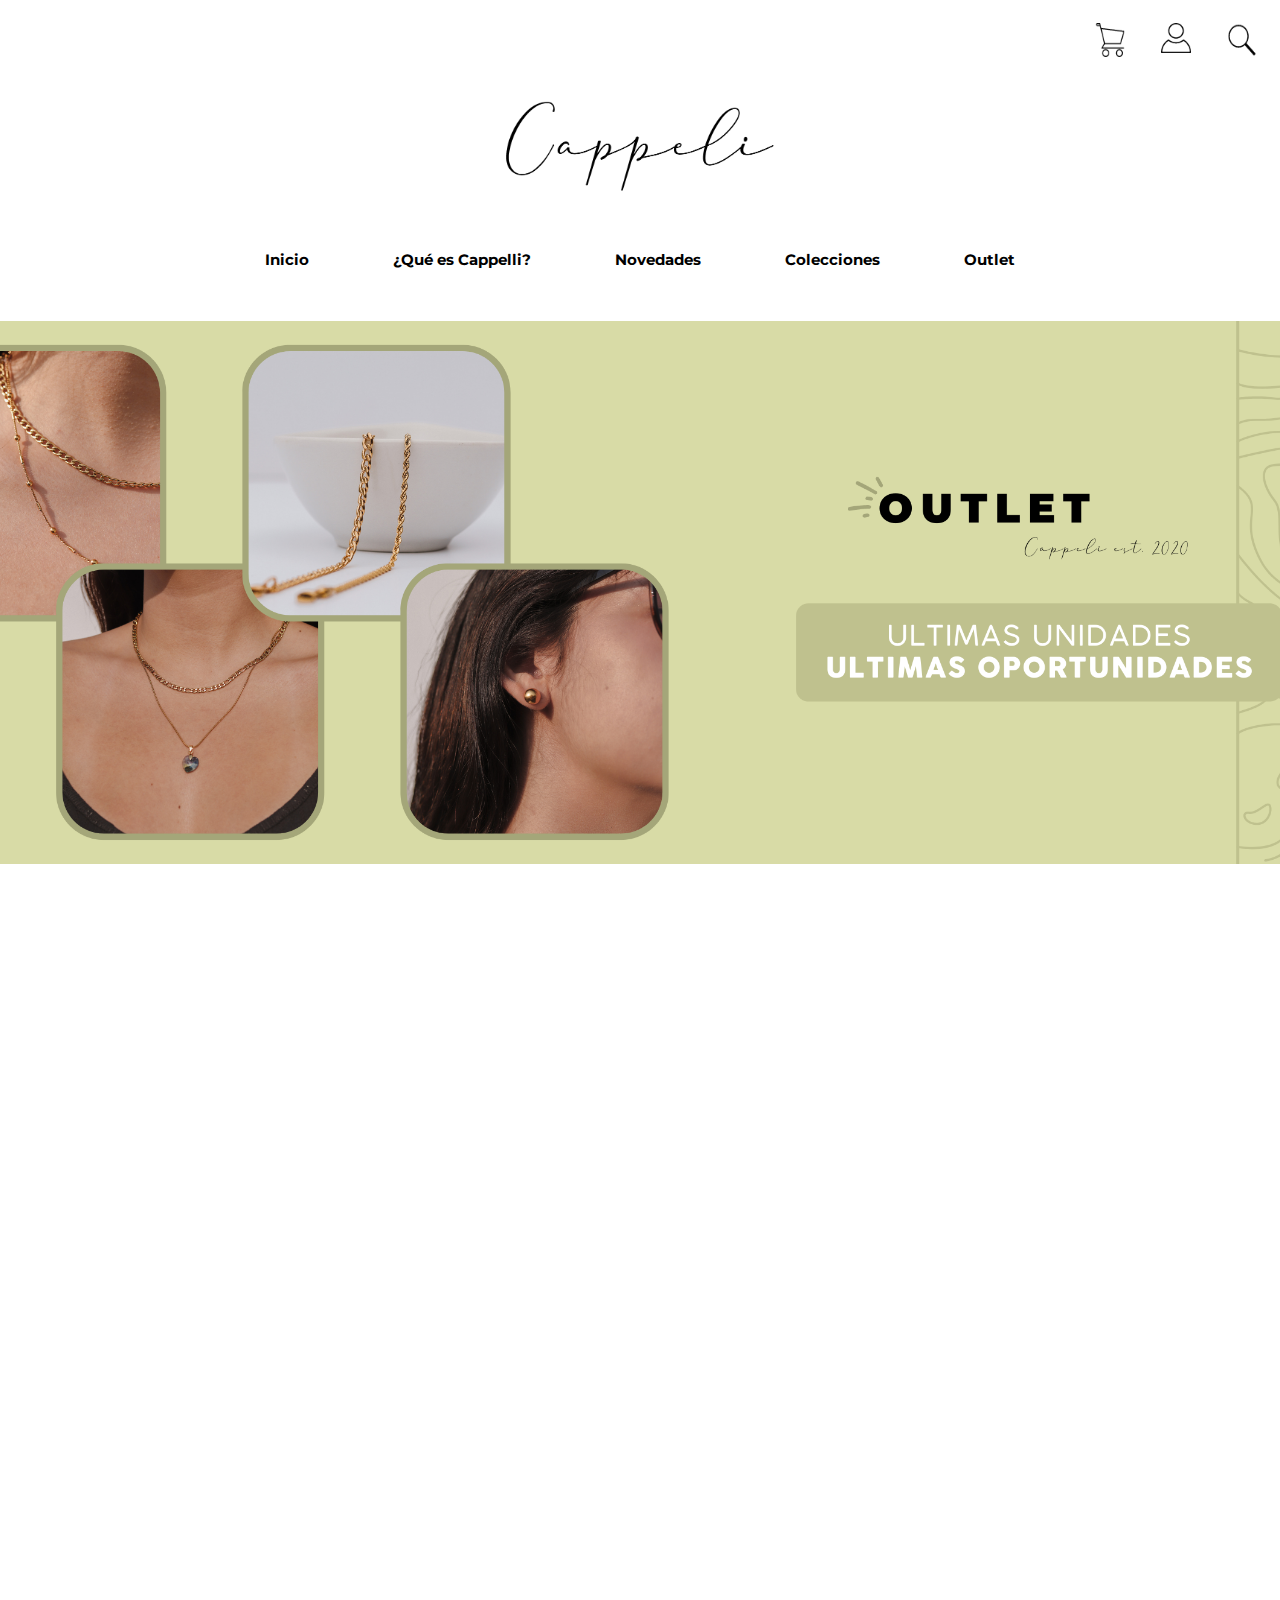
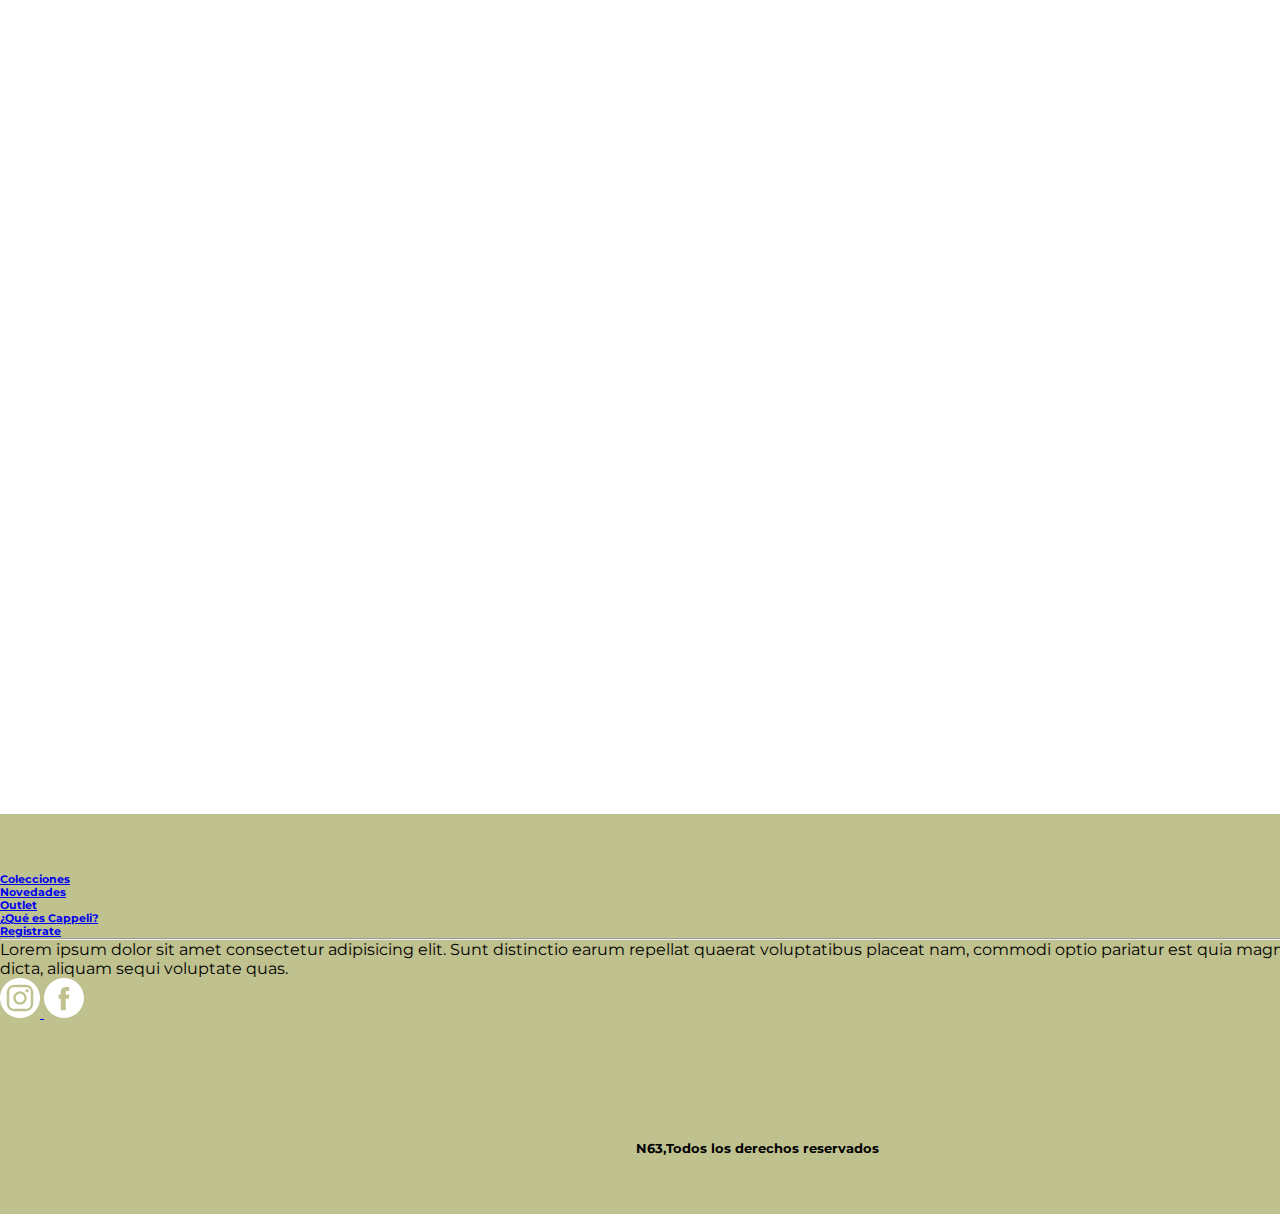
<file: pages/outlet.html>
<!DOCTYPE html>
<html lang="en">
<head>
    <meta charset="UTF-8">
    <meta http-equiv="X-UA-Compatible" content="IE=edge">
    <meta name="viewport" content="width=device-width, initial-scale=1.0">
    <link rel="shortcut icon" href="./assets/img/1x/Artboard 1.png" type="image /x icon">
    <link href="https://unpkg.com/aos@2.3.1/dist/aos.css" rel="stylesheet">
    <!-- CSS only -->
    <link href="https://cdn.jsdelivr.net/npm/bootstrap@5.2.0-beta1/dist/css/bootstrap.min.css" rel="stylesheet" integrity="sha384-0evHe/X+R7YkIZDRvuzKMRqM+OrBnVFBL6DOitfPri4tjfHxaWutUpFmBp4vmVor" crossorigin="anonymous">
    <link href="https://unpkg.com/aos@2.3.1/dist/aos.css" rel="stylesheet">
    <link rel="stylesheet" href="../assets/css/style.css">
    <title>Cappelli.shop</title>
    <body class="container3">
        <header class="header3">
            <div class="iconos">
                <img src="../assets/img/icono1.png" alt="">
                <a href="./registrate.html"><img src="../assets/img/icono2.png" alt=""></a>
                <img src="../assets/img/icono3.png" alt="">
            </div>
            <div data-aos="fade-up"
            data-aos-anchor-placement="bottom-bottom" class="logotipo">
                <img src="../assets/img/logotipo cabecera.png" alt="">
            </div>
            <div>

            </div>
            <div>
                <nav class="barraNavegación">
                    <ul>
                        <li><a href="../index.html">Inicio</a></li>
                        <li><a href="./queEsCappelli.html">¿Qué es Cappelli?</a></li>
                        <li><a href="./novedades.html">Novedades</a></li>
                        <li><a href="./colecciones.html">Colecciones</a></li>
                        <li><a href="./outlet.html">Outlet</a></li>
                    </ul>
                </nav>
            </div>
            <div data-aos="zoom-in" class="portada2">
                <img  class="img-fluid" src="../assets/img/CARRUSEL OUTLET.png" alt="">
            </div>
        </header>

        <main data-aos="zoom-in" class="productos">

          <div class="producto1">
            <img class="img-fluid" src="../assets/img/collares.jpg" alt="">
            <h4>ZODIAC COLLARS</h4>
            <p>Descubre nuestra colección de collares genuinos acabados en zinc y plata. joyas reales para mujeres reales Llevate estos 4 modelos a s/.100.00 soles.</p>
            <button>ver más</button>
            </div>

          <div class="producto1">
            <img class="img-fluid" src="../assets/img/areteeees.jpg" alt="">
            <h4>GLITTER EARS</h4>
            <p>Los esenciales que nunca deben faltar! Motivación para el fin de semana con argollas de acero inoxidable ¡Usalos sin parar!.</p>
            <button>ver más</button>
          </div>

          <div class="producto1">
            <img class="img-fluid"  src="../assets/img/anillos.jpg" alt="">
            <h4>SAINT MARTIS CHARM</h4>
            <p>Anillos acabados en oro y plata de estilo minimalista y decorados con piedras semipreciosas. un nuevo universo para combinar y brillar.</p>
            <button>ver más</button>
          </div>

          <div class="producto1">
            <img class="img-fluid"  src="../assets/img/collares.jpg" alt="">
            <h4>COLOR LETTERS.</h4>
            <p>Dijes de números, formas en miniatura y charms de piedras preciosas elaborados en plata de ley bañada en zinc.</p>
            <button>ver más</button>
          </div>

          <div class="producto1">
            <img class="img-fluid"  src="../assets/img/areteeees.jpg" alt="">
            <h4>COLLARES CANDADO</h4>
            <p>Nuestra colección de pulseras para mujer con diseños vanguardistas acabados en plata. descubre tus nuevos básicos de joyería.</p>
            <button>ver más</button>
          </div>
          <div class="producto1">
            <img class="img-fluid"  src="../assets/img/anillos.jpg" alt="">
            <h4>ANILLOS LACES</h4>
            <p>¡Llevalos en par! Combina tus favoritos, juega con formas y volúmenes y diseña tu propio look.</p>
            <button>ver más</button>
          </div>
        </main>
        <aside data-aos="zoom-in" class="secundario3">
          <div class="tituloOutlet">
              <h3>NEW IN! Mira lo nuevo de Bela M</h3>
          </div>
          <div class="outletVer row justify-content-center">
              <div class="col-12 col-md-5 justify-content-center">
                  <img class="img-fluid" src="../assets/img/anillos.jpg" alt="">
          </div>
          <div class="col-12 col-md-6">
            <p>JOYAS RECIÉN LLEGADAS DE NUESTRO ATELIER. DESCUBRE NUESTRAS ÚLTIMAS NOVEDADES: PENDIENTES, ANILLOS, COLLARES Y PULSERAS PARA TU DÍA A DÍA.</p>
            <button>ver más</button>
            </div>
          </div>
        </aside>
        <footer class="container-fluid text-center text-white" style="background-color: #BFC18E">

          <div>
            <h5>N63,Todos los derechos reservados </h5>
          </div>
          <div class="container-fluid">
  
            <section class="mt-3">
  
              <div class="row text-center d-flex justify-content-center pt-5-col-sm-text-font-size-1">
    
                <div class="col-md-2">
                  <h6>
                    <a href="./colecciones.html" class="text-white">Colecciones</a>
                  </h6>
                </div>
                <div class="col-md-2">
                  <h6>
                    <a href="./novedades.html" class="text-white">Novedades</a>
                  </h6>
                </div>
                <div class="col-md-2">
                  <h6>
                    <a href="./outlet.html" class="text-white">Outlet</a>
                  </h6>
                </div>
    
                <div class="col-md-2">
                  <h6>
                    <a href="./queEsCappelli.html" class="text-white">¿Qué es Cappeli?</a>
                  </h6>
                </div>
      
    
                <div class="col-md-2">
                  <h6>
                    <a href="./registrate.html" class="text-white">Registrate</a>
                  </h6>
                </div>
              </div>
            </section>
  
            <hr class="my-2" />
  
            <section class="mb-1">
              <div class="row d-flex justify-content-center">
                <div class="col-lg-8">
                  <p>
                    Lorem ipsum dolor sit amet consectetur adipisicing elit. Sunt
                    distinctio earum repellat quaerat voluptatibus placeat nam,
                    commodi optio pariatur est quia magnam eum harum corrupti
                    dicta, aliquam sequi voluptate quas.
                  </p>
                </div>
              </div>
            </section>

            <section class="">
              <a href="https://www.facebook.com/Cappeli-107091504486457" alt="">
                <img src="../assets/img/facebook icn.png" alt="">
              </a>
              <a href="https://www.instagram.com/cappeli_jewels/" alt="">
                <img src="../assets/img/instagram icn.png" alt="">
              </a>
            </section>
            
          </div>
        </footer>
        <script src="https://unpkg.com/aos@2.3.1/dist/aos.js"></script>
        <script>
            AOS.init();
        </script>
        <!-- JavaScript Bundle with Popper -->
        <script src="https://cdn.jsdelivr.net/npm/bootstrap@5.2.0-beta1/dist/js/bootstrap.bundle.min.js" integrity="sha384-pprn3073KE6tl6bjs2QrFaJGz5/SUsLqktiwsUTF55Jfv3qYSDhgCecCxMW52nD2" crossorigin="anonymous"></script>
    </body>
</html>
</file>
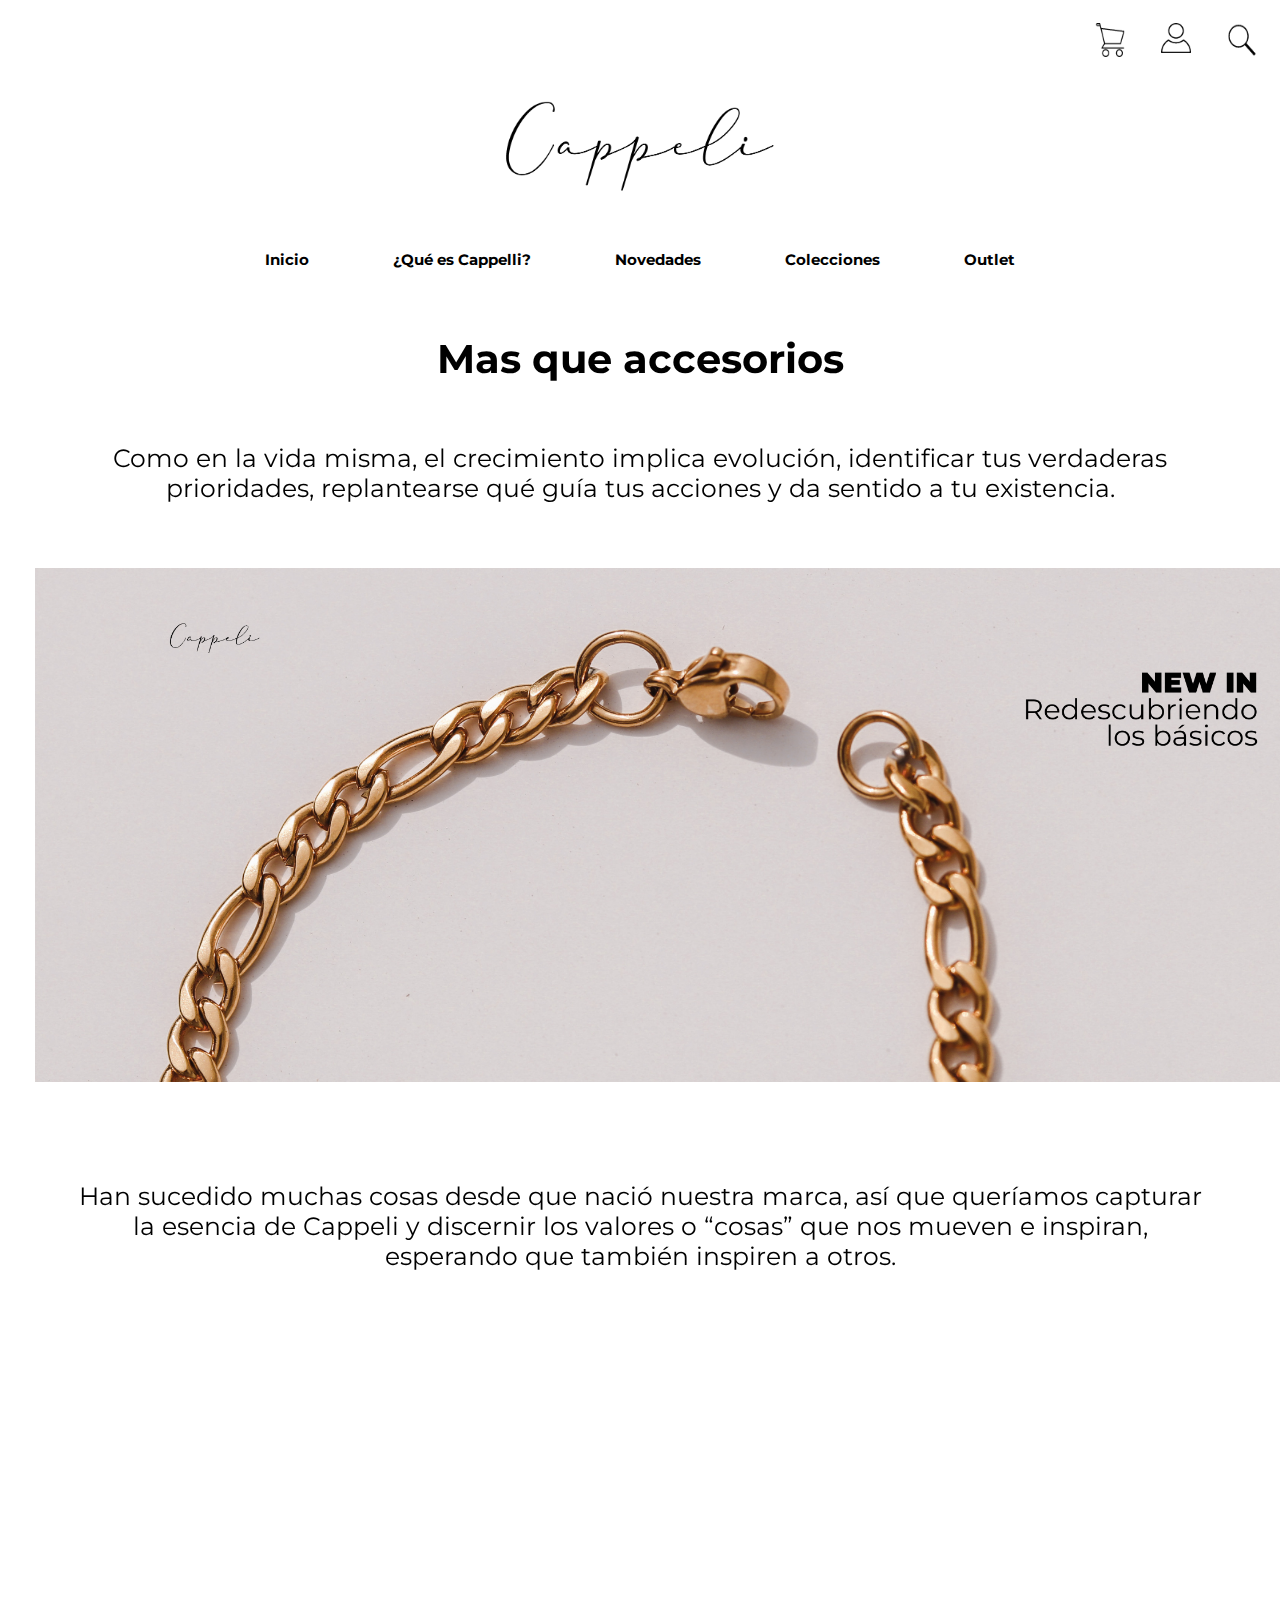
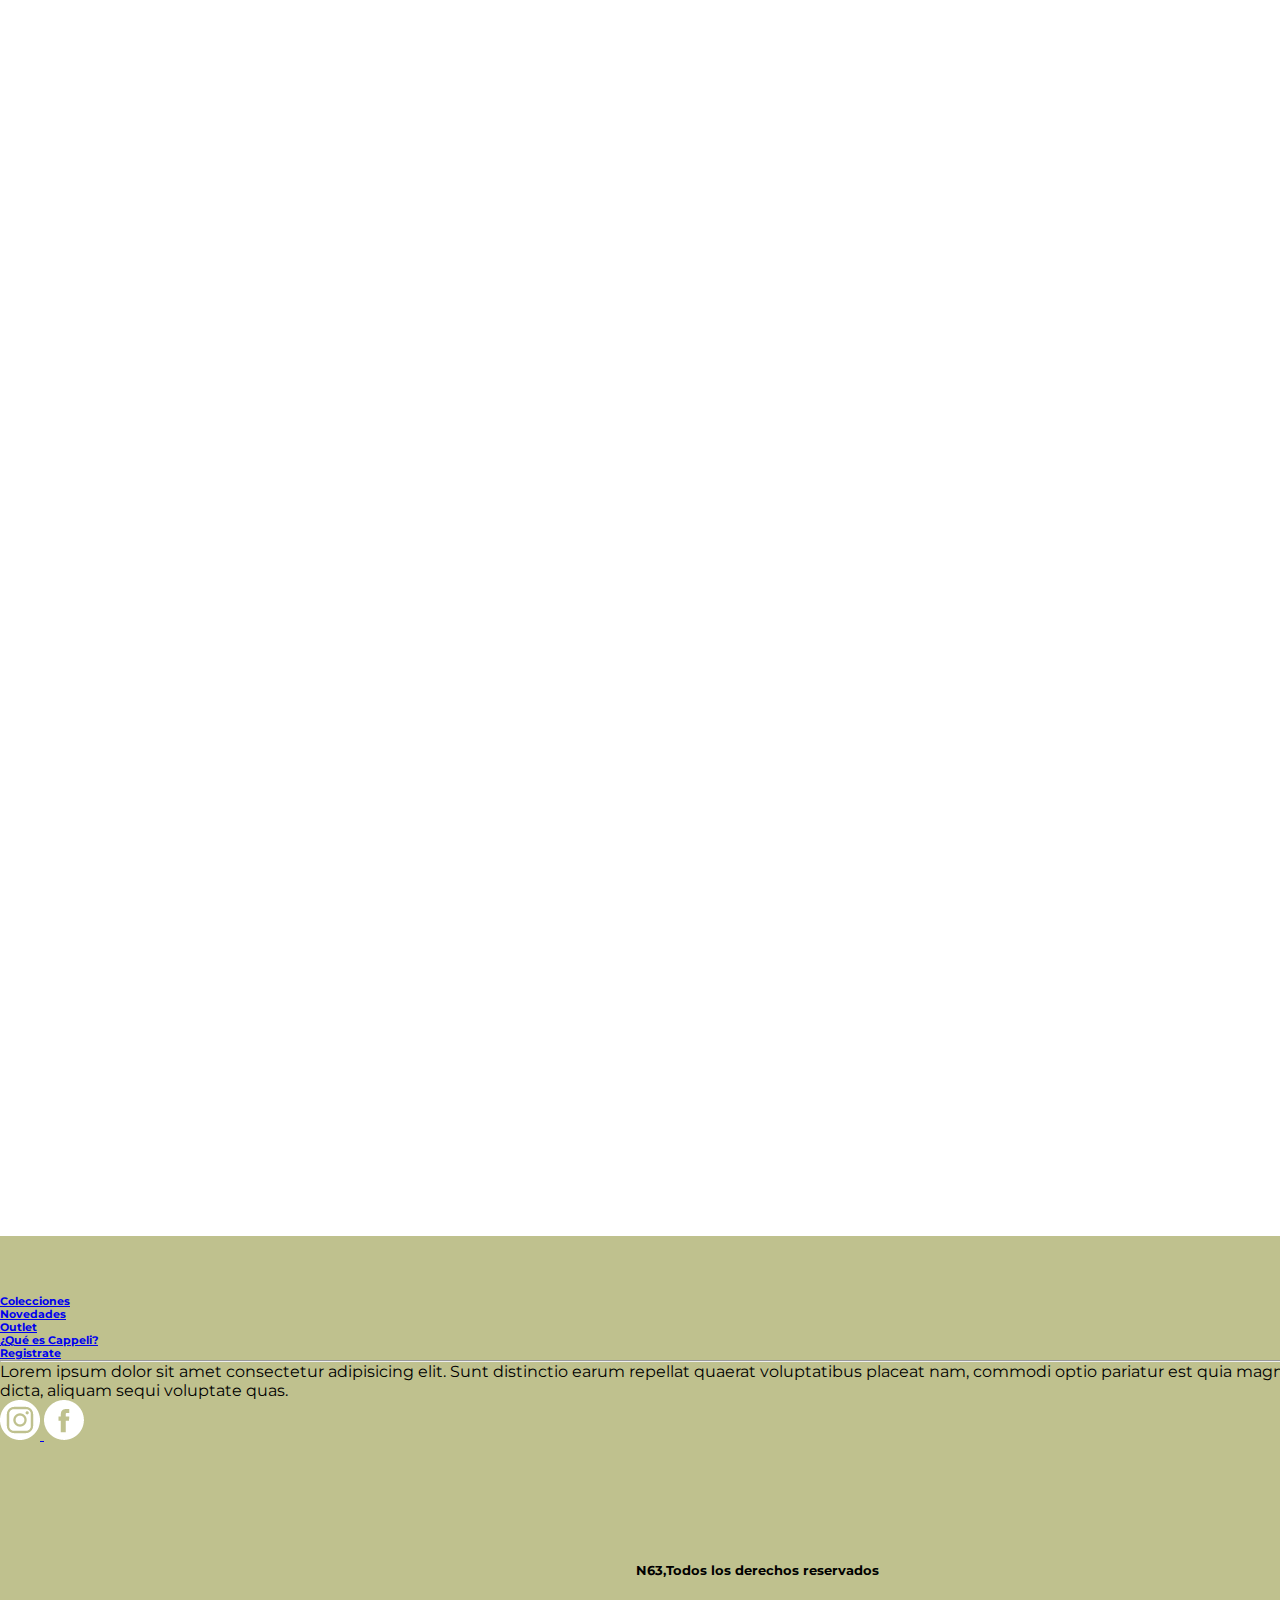
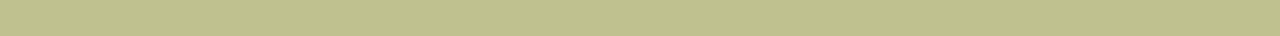
<file: pages/queEsCappelli.html>
<!DOCTYPE html>
<html lang="en">
<head>
    <meta charset="UTF-8">
    <meta http-equiv="X-UA-Compatible" content="IE=edge">
    <meta name="viewport" content="width=device-width, initial-scale=1.0">
    <link rel="shortcut icon" href="./assets/img/1x/Artboard 1.png" type="image /x icon">
    <!-- CSS only -->
    <link href="https://cdn.jsdelivr.net/npm/bootstrap@5.2.0-beta1/dist/css/bootstrap.min.css" rel="stylesheet" integrity="sha384-0evHe/X+R7YkIZDRvuzKMRqM+OrBnVFBL6DOitfPri4tjfHxaWutUpFmBp4vmVor" crossorigin="anonymous">
    <link href="https://unpkg.com/aos@2.3.1/dist/aos.css" rel="stylesheet">
    <link rel="stylesheet" href="../assets/css/style.css">
    <title>Cappelli.shop</title>
</head>
<body class="container-fluid">
    <header class="header5">
        <div class="iconos">
            <img src="../assets/img/icono1.png" alt="">
            <a href="./registrate.html"><img src="../assets/img/icono2.png" alt=""></a>
            <img src="../assets/img/icono3.png" alt="">
        </div>
        <div data-aos="fade-up"
        data-aos-anchor-placement="bottom-bottom" class="logotipo">
            <img src="../assets/img/logotipo cabecera.png" alt="">
        </div>
        <div>
            <nav class="barraNavegación">
                <ul>
                    <li><a href="../index.html">Inicio</a></li>
                    <li><a href="./queEsCappelli.html">¿Qué es Cappelli?</a></li>
                    <li><a href="./novedades.html">Novedades</a></li>
                    <li><a href="./colecciones.html">Colecciones</a></li>
                    <li><a href="./outlet.html">Outlet</a></li>
                </ul>
            </nav>
        </div>
    </header>
    <main class="principal5 row">
        <div>
            <div data-aos="zoom-in" class="bloque1 col-sm-12-col-md-4-col-lg-2 justify-content-center">
                <h2>Mas que accesorios</h2>
                <p>
                  Como en la vida misma, el crecimiento implica evolución, identificar tus verdaderas prioridades, replantearse qué guía tus acciones y da sentido a tu existencia.  
                </p>
                <img class="img-fluid" src="../assets/img/2 (2).png" alt="">
            </div>
            <div data-aos="zoom-in" class="bloque1 justify-content-center">
                <p class="col-sm-12-col-md-4-col-lg-2">Han sucedido muchas cosas desde que nació nuestra marca, así que queríamos capturar la esencia de Cappeli y discernir los valores o “cosas” que nos mueven e inspiran, esperando que también inspiren a otros.</p>
            </div>
        </div>
    </main>
    <aside class="secundario5 row">
        <div data-aos="zoom-in" class="titulo2">
            <h2>Materiales como ningun otro</h2>
        </div>
        <div data-aos="zoom-in" class="bloque2 row justify-content-center">
            <p class="col-sm-12-col-md-4-col-lg-2">
              Elaboramos nuestra colección con plata de ley 925, zinc de 18 quilates, latón, piedras semi-preciosas y circonitas; materiales que además de pasar por unos estrictos controles de calidad y ser cuidadosamente seleccionados y contrastados, hacen que cada pieza sea única.</p>

            <img class="img-fluid col-sm-12-col-md-8-col-lg-2" src="../assets/img/collares.jpg" alt="">
        </div>
        <div data-aos="zoom-in" class="titulo2 col-sm-12-col-md-4-col-lg-2">
            <h2>Duración excepcional</h2>
        </div>
        <div data-aos="zoom-in" class="bloque3 row justify-content-center">
            <img class="img-fluid col-sm-12-col-md-4-col-lg-2" src="../assets/img/joyitas xd.jpeg" alt="">

            <p col-sm-12-col-md-4-col-lg-2>Nuestros talleres cuentan con un gran equipo de artesanos que se alían con tecnologías de vanguardia, proporcionando así a cada joya un acabado excepcional. La maestría de los acabados a mano y la alta precisión de las herramientas en nuestras instalaciones nos permiten crear cada pieza con el mayor nivel de exigencia. Explicabo!</p>
        </div>
    </aside>
    <footer class="container-fluid text-center text-white" style="background-color: #BFC18E">

        <div>
          <h5>N63,Todos los derechos reservados </h5>
        </div>
        <div class="container-fluid">

          <section class="mt-3">

            <div class="row text-center d-flex justify-content-center pt-5-col-sm-text-font-size-1">
  
              <div class="col-md-2">
                <h6>
                  <a href="./colecciones.html" class="text-white">Colecciones</a>
                </h6>
              </div>
              <div class="col-md-2">
                <h6>
                  <a href="./novedades.html" class="text-white">Novedades</a>
                </h6>
              </div>
              <div class="col-md-2">
                <h6>
                  <a href="./outlet.html" class="text-white">Outlet</a>
                </h6>
              </div>
  
              <div class="col-md-2">
                <h6>
                  <a href="./queEsCappelli.html" class="text-white">¿Qué es Cappeli?</a>
                </h6>
              </div>
    
  
              <div class="col-md-2">
                <h6>
                  <a href="./registrate.html" class="text-white">Registrate</a>
                </h6>
              </div>
            </div>
          </section>

          <hr class="my-2" />

          <section class="mb-1">
            <div class="row d-flex justify-content-center">
              <div class="col-lg-8">
                <p>
                  Lorem ipsum dolor sit amet consectetur adipisicing elit. Sunt
                  distinctio earum repellat quaerat voluptatibus placeat nam,
                  commodi optio pariatur est quia magnam eum harum corrupti
                  dicta, aliquam sequi voluptate quas.
                </p>
              </div>
            </div>
          </section>

          <section class="">
            <a href="https://www.facebook.com/Cappeli-107091504486457" alt="">
              <img src="../assets/img/facebook icn.png" alt="">
            </a>
            <a href="https://www.instagram.com/cappeli_jewels/" alt="">
              <img src="../assets/img/instagram icn.png" alt="">
            </a>
          </section>

        </div>
      </footer>
    <script src="https://unpkg.com/aos@2.3.1/dist/aos.js"></script>
    <script>
        AOS.init();
    </script>
    <!-- JavaScript Bundle with Popper -->
    <script src="https://cdn.jsdelivr.net/npm/bootstrap@5.2.0-beta1/dist/js/bootstrap.bundle.min.js" integrity="sha384-pprn3073KE6tl6bjs2QrFaJGz5/SUsLqktiwsUTF55Jfv3qYSDhgCecCxMW52nD2" crossorigin="anonymous"></script>
</body>
</html>
</file>
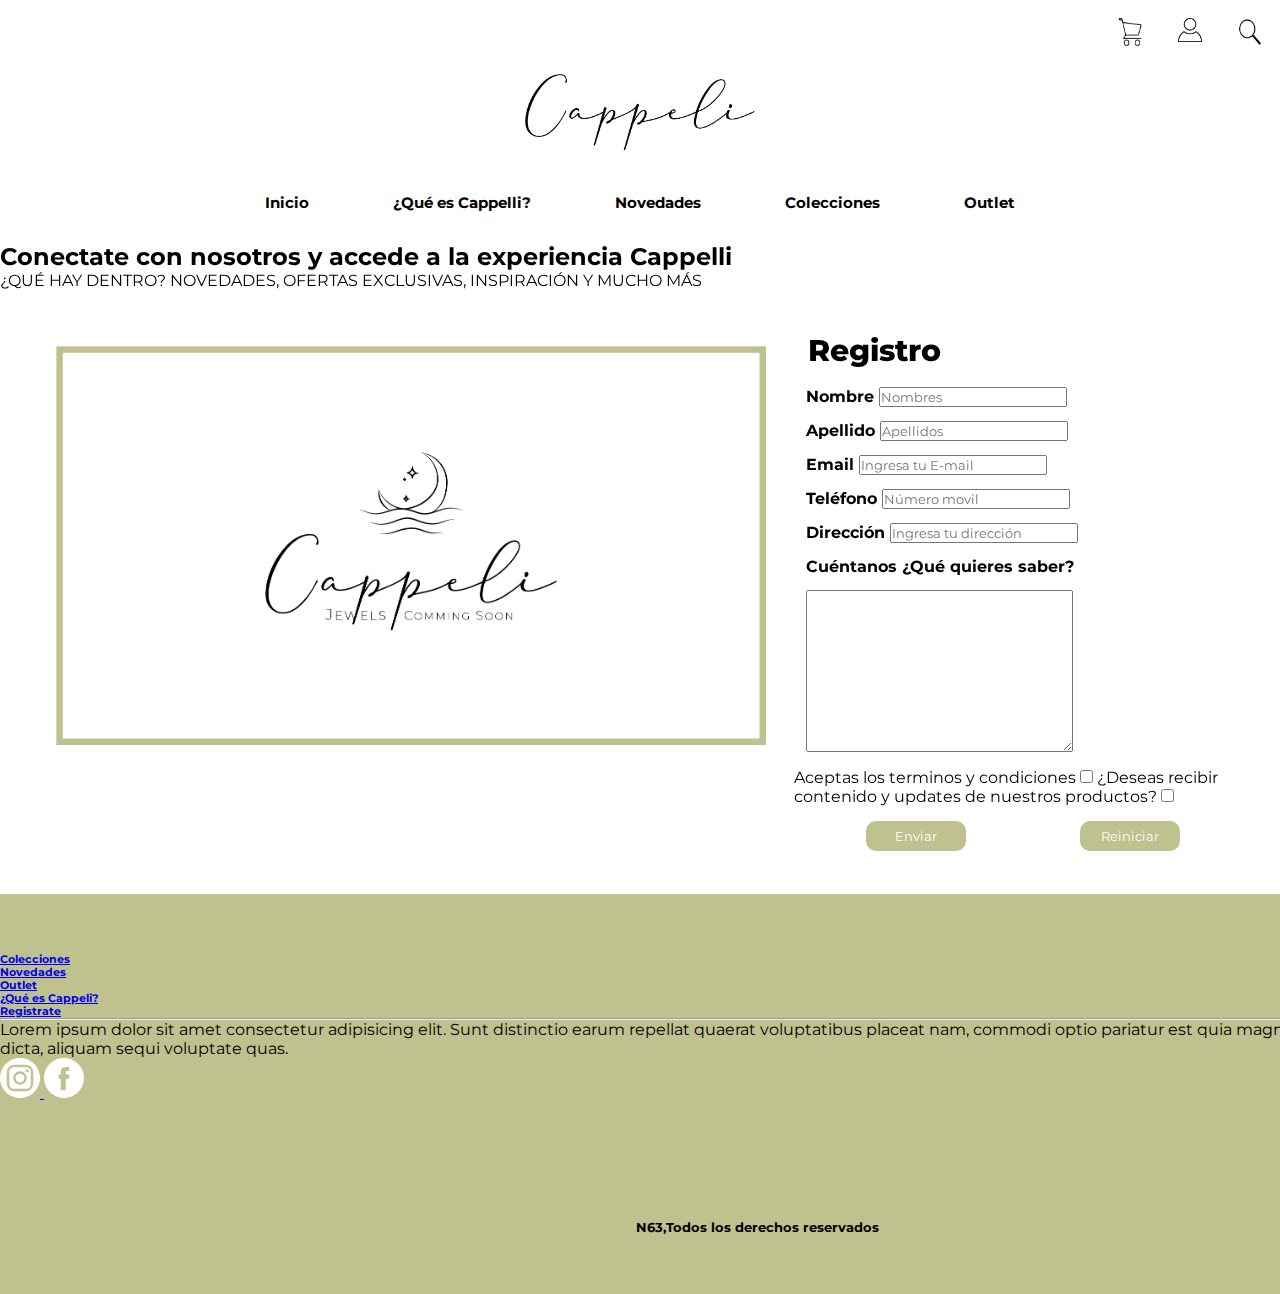
<file: pages/registrate.html>
<!DOCTYPE html>
<html lang="en">
<head>
    <meta charset="UTF-8">
    <meta http-equiv="X-UA-Compatible" content="IE=edge">
    <meta name="viewport" content="width=device-width, initial-scale=1.0">
    <link rel="shortcut icon" href="./assets/img/1x/Artboard 1.png" type="image /x icon">
    <link href="https://unpkg.com/aos@2.3.1/dist/aos.css" rel="stylesheet">
    <!-- CSS only -->
    <link href="https://cdn.jsdelivr.net/npm/bootstrap@5.2.0-beta1/dist/css/bootstrap.min.css" rel="stylesheet" integrity="sha384-0evHe/X+R7YkIZDRvuzKMRqM+OrBnVFBL6DOitfPri4tjfHxaWutUpFmBp4vmVor" crossorigin="anonymous">
    <link rel="stylesheet" href="../assets/css/style.css">
    <title>Cappelli.shop</title>
</head>
<body class="container-fluid">
    <header class="header6">
        <div class="iconosForm">
            <img src="../assets/img/icono1.png" alt="">
            <a href="./registrate.html"><img src="../assets/img/icono2.png" alt=""></a>
            <img src="../assets/img/icono3.png" alt="">
        </div>
        <div data-aos="fade-up"
        data-aos-anchor-placement="bottom-bottom" class="logotipoForm">
            <img src="../assets/img/logotipo cabecera.png" alt="">
        </div>
        <div>
            <nav class="barraNavegación">
                <ul>
                    <li><a href="../index.html">Inicio</a></li>
                    <li><a href="./queEsCappelli.html">¿Qué es Cappelli?</a></li>
                    <li><a href="./Novedades.html">Novedades</a></li>
                    <li><a href="./colecciones.html">Colecciones</a></li>
                    <li><a href="./outlet.html">Outlet</a></li>
                </ul>
            </nav>
        </div>
    
        <div data-aos="zoom-in" class="textoRegistro">
            <h2>Conectate con nosotros y accede a la experiencia Cappelli</h2>
            <p>¿QUÉ HAY DENTRO? NOVEDADES, OFERTAS EXCLUSIVAS, INSPIRACIÓN Y MUCHO MÁS</p>
        </div>
    </header>
    <main data-aos="zoom-in" class="formulario">
        <div class="imagenFormulario">
            <img class="img-fluid" src="../assets/img/cappelli portada.jpg" alt="portada cappelli fondo blanco">
        </div>
    
        <form action="#">
        <legend>Registro</legend>
            <div class="infoUsuario">
                <div class="inputBox">
                    <label for="nombre">Nombre</label>
                    <input type="text" name="nombre" id="nombre" placeholder="Nombres" required>
                </div>
                <div class="inputBox">
                    <label for="apellido">Apellido</label>
                    <input type="text" name="apellido" id="apellido" placeholder="Apellidos" required>
                </div>
                <div class="inputBox">
                    <label for="email">Email</label>
                    <input type="email" name="email" id="email" placeholder="Ingresa tu E-mail" required>
                </div>
                <div class="inputBox">
                    <label for="telefono">Teléfono</label>
                    <input type="number" name="telefono" id="telefono" placeholder="Número movil" required>
                </div>
                <div class="inputBox">
                    <label for="dirección">Dirección</label>
                    <input type="text" name="Dirección" id="Dirección" placeholder="Ingresa tu dirección" required>
                </div>
                <div class="inputBox">
                    <label for="comentario">Cuéntanos ¿Qué quieres saber?</label>
                </div>
                <div class="inputBox">
                    <textarea name="comentario" id="comentario" cols="30" rows="10"></textarea>
                </div>
            </div>
            

            <div class="checkboxs">
                <label for="acepto">Aceptas los terminos y condiciones</label>
                <input type="checkbox" name="terminos y condiciones" id="terminos y condiciones" required>
                <label for="contenido">¿Deseas recibir contenido y updates de nuestros productos?</label>
                <input type="checkbox" name="contenido" id="terminos y condiciones">
            </div>
            
            <div class="btn">
                <input type="submit" value="Enviar">
                <input type="reset" value="Reiniciar">
            </div>
        </form>
    </main>

    <footer class="container-fluid text-center text-white" style="background-color: #BFC18E">

        <div>
          <h5>N63,Todos los derechos reservados </h5>
        </div>
        <div class="container-fluid">

          <section class="mt-3">

            <div class="row text-center d-flex justify-content-center pt-5-col-sm-text-font-size-1">
  
              <div class="col-md-2">
                <h6>
                  <a href="./colecciones.html" class="text-white">Colecciones</a>
                </h6>
              </div>
              <div class="col-md-2">
                <h6>
                  <a href="./novedades.html" class="text-white">Novedades</a>
                </h6>
              </div>
              <div class="col-md-2">
                <h6>
                  <a href="./outlet.html" class="text-white">Outlet</a>
                </h6>
              </div>
  
              <div class="col-md-2">
                <h6>
                  <a href="./queEsCappelli.html" class="text-white">¿Qué es Cappeli?</a>
                </h6>
              </div>
    
  
              <div class="col-md-2">
                <h6>
                  <a href="./registrate.html" class="text-white">Registrate</a>
                </h6>
              </div>
            </div>
          </section>

          <hr class="my-2" />

          <section class="mb-1">
            <div class="row d-flex justify-content-center">
              <div class="col-lg-8">
                <p>
                  Lorem ipsum dolor sit amet consectetur adipisicing elit. Sunt
                  distinctio earum repellat quaerat voluptatibus placeat nam,
                  commodi optio pariatur est quia magnam eum harum corrupti
                  dicta, aliquam sequi voluptate quas.
                </p>
              </div>
            </div>
          </section>

          <section class="">
            <a href="https://www.facebook.com/Cappeli-107091504486457" alt="">
              <img src="../assets/img/facebook icn.png" alt="">
            </a>
            <a href="https://www.instagram.com/cappeli_jewels/" alt="">
              <img src="../assets/img/instagram icn.png" alt="">
            </a>
          </section>

        </div>
      </footer>
    <script src="https://unpkg.com/aos@2.3.1/dist/aos.js"></script>
    <script>
        AOS.init();
    </script>
    <!-- JavaScript Bundle with Popper -->
    <script src="https://cdn.jsdelivr.net/npm/bootstrap@5.2.0-beta1/dist/js/bootstrap.bundle.min.js" integrity="sha384-pprn3073KE6tl6bjs2QrFaJGz5/SUsLqktiwsUTF55Jfv3qYSDhgCecCxMW52nD2" crossorigin="anonymous"></script>
</body>
</html>
</file>
<file: assets/css/style.css>
@charset "UTF-8";
@import url("https://fonts.googleapis.com/css2?family=Montserrat:wght@100&display=swap");
* {
  margin: 0%;
  padding: 0%;
  font-family: "Montserrat";
  box-sizing: border-box;
}

.barraNavegación ul {
  list-style: none;
  padding: 0px;
  margin: 0%;
  text-align: center;
}
.barraNavegación ul li {
  display: inline-block;
  padding: 30px 40px;
  color: black;
  font-size: 15px;
  text-align: center;
}
.barraNavegación ul li a {
  text-decoration: none;
  color: #000000;
  font-weight: bold;
}
.barraNavegación ul li a:hover {
  color: #BFC18E;
  transition: 0.5s;
}

.secundario .newIn {
  display: flex;
  padding: 10px;
  margin: 5px;
  text-align: center;
}
.secundario .newIn img {
  width: 100%;
  max-width: 100%;
  margin: auto;
  text-align: center;
  opacity: 1;
  transition: opacity 0.25s;
}
.secundario .newIn img:hover {
  opacity: 0.75;
}
.secundario .cajasColecciones {
  margin: 10px;
  padding: 5px;
}
.secundario .cajasColecciones .cajas {
  text-align: center;
  align-content: center;
  margin: 5px;
  padding: 10px;
  font-size: 60px;
  font-weight: bold;
}
.secundario .tarjetasColecciones {
  display: flex;
  flex-wrap: wrap;
  justify-content: space-evenly;
}
.secundario .tarjetasColecciones .tarjeta1 {
  display: flex;
  flex-direction: column;
  width: 200px;
  align-items: center;
  border-radius: 10px;
  padding: 10px;
  transition: transform 1s;
}
.secundario .tarjetasColecciones .tarjeta1 img {
  width: 350px;
}
.secundario .tarjetasColecciones .tarjeta1:hover {
  transform: scale(1.2);
}
.secundario .tarjetasColecciones .tarjeta1 .tituloTarjeta {
  font-size: 25px;
  margin: 5px 0px;
  padding: 3px;
}
.secundario .tarjetasColecciones .tarjeta1 .btnTarjeta {
  background-color: #BFC18E;
  margin: 15px;
  padding: 10px 12px;
  color: white;
  border: 0px;
  border-radius: 15px;
}
.secundario .giftboxes {
  display: flex;
  padding: 10px;
  margin: 20px;
  align-items: center;
}
.secundario .giftboxes img {
  width: 1300px;
  padding: 5px;
  margin: auto;
  text-align: center;
  opacity: 1;
  transition: opacity 0.25s;
}
.secundario .giftboxes img:hover {
  opacity: 0.7;
}
.secundario .outlet {
  display: flex;
  text-align: center;
}
.secundario .outlet img {
  width: 100%;
  max-width: 1300px;
  margin: auto;
  text-align: center;
}

.secundario5 .titulo2 h2 {
  text-align: center;
  font-size: 40px;
  margin: 50px;
  font-size: 40px;
  font-weight: bolder;
}
.secundario5 .bloque2 {
  display: flex;
  margin: 10px;
  padding: 10px;
  justify-content: space-between;
  align-items: center;
}
.secundario5 .bloque2 img {
  order: 2;
}
.secundario5 .bloque2 p {
  text-align: justify;
  font-size: 25px;
  padding: 20px;
  margin: 30px;
  order: 1;
}
.secundario5 .bloque3 {
  display: flex;
  margin: 10px;
  padding: 10px;
  justify-content: space-between;
  align-items: center;
}
.secundario5 .bloque3 img {
  width: 629px;
  display: flex;
  margin: 10px;
  padding: 10px;
  justify-content: space-between;
  align-items: center;
}
.secundario5 .bloque3 p {
  text-align: justify;
  font-size: 25px;
  padding: 20px;
  margin: 30px;
  order: 1;
}

.secundario3 .tituloOutlet {
  text-align: center;
  padding: 10px;
  margin: 10px;
  font-size: 30px;
  font-weight: 700;
}
.secundario3 .tituloOutlet h3 {
  font-weight: 700;
  font-size: 30px;
}
.secundario3 .outletVer {
  display: flex;
  margin: 20px;
  padding: 30px;
  align-items: center;
}
.secundario3 .outletVer img {
  margin: 20px;
  padding: 5px;
}
.secundario3 .outletVer p {
  text-align: justify;
  margin: 10px;
  padding: 8px;
  font-weight: 550;
  font-size: 26px;
}
.secundario3 .outletVer button {
  text-align: center;
  width: 100px;
  height: 50px;
  background-color: #BFC18E;
  color: white;
  border-radius: 15px;
  border: none;
}

.logotipo {
  text-align: center;
  margin: 15px;
}
.logotipo img {
  width: 350px;
}

.iconos {
  margin: 5px;
  padding: 0px;
  display: flex;
  flex-wrap: wrap;
  justify-content: flex-end;
}
.iconos img {
  width: 50px;
  margin: 8px;
  padding: 10px;
}

.header6 .logotipoForm {
  text-align: center;
  justify-content: center;
}
.header6 .logotipoForm img {
  justify-content: center;
  width: 300px;
}
.header6 .iconosForm {
  display: flex;
  flex-wrap: wrap;
  justify-content: end;
}
.header6 .iconosForm img {
  padding: 8px;
  margin: 10px;
  width: 40px;
}

.principal5 .bloque1 {
  text-align: center;
  padding: 10px;
  margin: 10px;
}
.principal5 .bloque1 h2 {
  padding: 10px;
  margin: 5px;
  font-size: 40px;
  font-weight: bolder;
}
.principal5 .bloque1 img {
  width: 1450px;
  padding: 10px;
  margin: 5px;
}
.principal5 .bloque1 p {
  font-size: 25px;
  padding: 20px;
  margin: 30px;
}

.principal4 .portadaNewIn {
  display: flex;
  align-items: center;
  justify-content: center;
}
.principal4 .portadaNewIn img {
  width: 1600px;
  margin: 30px;
  padding: 20px 30px;
}
.principal4 .newArrivalText {
  font-weight: 700;
  justify-content: center;
  display: flex;
  text-align: justify;
  padding: 10px;
  margin: 20px;
}
.principal4 .newArrivalText h2 {
  font-size: 30px;
  padding: 2px;
  margin: 5px;
  font-weight: 700;
}
.principal4 .newArrivalText p {
  height: 30px;
  width: 500px;
  text-align: justify;
  font-size: 26px;
}
.principal4 .newArrivalText .video {
  text-align: end;
  margin: 20px;
  padding: 20px;
}
.principal4 .textoCuello {
  justify-content: center;
  text-align: center;
  flex-wrap: wrap;
  font-size: 30px;
  padding: 2px;
  margin: 5px;
}
.principal4 .textoCuello h3 {
  font-weight: 700;
  text-align: center;
  padding: 10px;
  margin: 15px;
  font-weight: 700;
  font-size: 30px;
}
.principal4 .newArrivalCuello {
  display: flex;
  flex-wrap: wrap;
  justify-content: center;
}
.principal4 .newArrivalCuello img {
  background-color: #BFC18E;
  margin: 20px;
  padding: 10px;
  width: 400px;
}

footer {
  width: 1515px;
  height: 400px;
  background-color: #BFC18E;
  display: flex;
  align-items: center;
  justify-content: space-around;
  flex-wrap: wrap-reverse;
}
footer ul {
  order: 1;
  list-style: none;
  padding: 10px;
  margin: 20px;
}
footer ul li {
  font-size: 18px;
  color: white;
  padding: 10px;
}
footer ul li a {
  text-decoration: none;
  color: white;
}

.formulario {
  display: flex;
  margin: 8px;
  padding: 20px;
  flex-direction: row;
  justify-content: center;
  align-content: center;
}
.formulario legend {
  font-size: 30px;
  font-weight: 800;
  padding: 6px;
  margin: 8px;
}
.formulario img {
  width: 750px;
  padding: 20px;
  margin: 8px;
}
.formulario .textoRegistro {
  margin: 10px;
  padding: 5px;
  text-align: center;
}
.formulario .infoUsuario {
  flex-direction: column;
  justify-content: center;
  align-items: center;
  font-weight: bold;
}
.formulario .inputBox {
  padding: 2px;
  margin: 10px;
}
.formulario .btn {
  display: flex;
  justify-content: space-around;
  background-color: white;
  margin: 10px;
  padding: 5px;
}
.formulario .btn input {
  height: 30px;
  width: 100px;
  border: 0px;
  border-radius: 10px;
  background-color: #BFC18E;
  color: white;
}

.productos {
  display: grid;
  margin: 10px 20px 50px;
  padding: 10px;
  grid-template-columns: repeat(3, 1fr);
  gap: 4rem;
  text-align: center;
}
.productos img {
  text-align: center;
  width: 300px;
  height: 200px;
  padding: 10px;
  margin: 2px;
  border-radius: 20px;
  max-width: 100%;
}
.productos h4 {
  margin: 5px;
  font-size: 25px;
  font-weight: bolder;
}
.productos p {
  margin: 2px;
  padding: 5px;
  font-size: 15px;
  text-align: justify;
}
.productos button {
  margin: 10px;
  padding: 5px;
  width: 100px;
  height: 30px;
  border: none;
  background-color: #BFC18E;
  color: white;
  border-radius: 15px;
}
.productos .producto1 {
  transition: transform 1s;
}
.productos .producto1:hover {
  transform: scale(1.2);
}

.portada {
  display: flex;
  align-items: center;
  justify-content: center;
}
.portada img {
  text-align: center;
  width: 1570px;
  margin: 2px;
  padding: 20px 30px;
}

.header3 .portada2 {
  display: flex;
  align-items: center;
  justify-content: center;
}
.header3 .portada2 img {
  text-align: center;
  width: 1570px;
  margin: 2px;
  padding: 20px 30px;
}

@media (max-width: 576px) {
  .newArrivalText h2 {
    display: none;
    font-size: 30px;
    padding: 2px;
    margin: 5px;
  }

  .newArrivalText p {
    display: none;
    height: 30px;
    width: 500px;
    text-align: justify;
    font-size: 26px;
  }

  .video {
    text-align: end;
    margin: 20px;
    padding: 20px;
  }
}
@media (max-width: 768px) {
  .newArrivalText h2 {
    display: none;
  }

  .newArrivalText p {
    display: none;
  }
}
@media (max-width: 1200px) {
  .newArrivalText h2 {
    display: none;
  }

  .newArrivalText p {
    display: none;
  }
}/*# sourceMappingURL=style.css.map */
</file>
